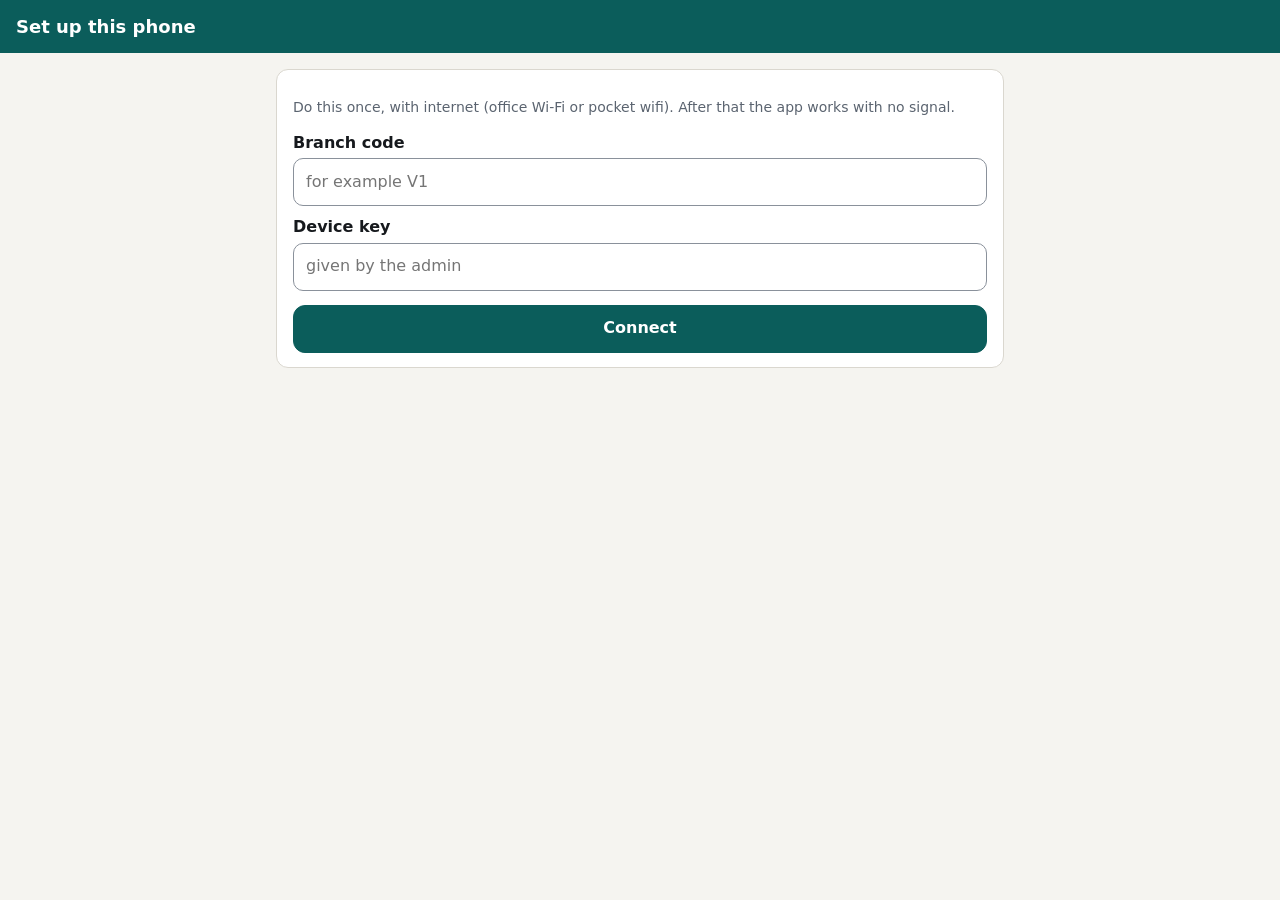
<file: index.html>
<!doctype html>
<html lang="en">
<head>
<meta charset="utf-8">
<meta name="viewport" content="width=device-width,initial-scale=1">
<meta name="theme-color" content="#0B5D5B">
<title>Vgram Branch</title>
<link rel="manifest" href="manifest.json">
<link rel="icon" href="icon.svg">
<link rel="stylesheet" href="common.css">
<script src="config.js"></script>
</head>
<body>
<div class="topbar" id="topbar"></div>
<div class="toast" id="toast" role="status" aria-live="polite"></div>
<div id="app"></div>
<script>
/* Branch app. Works with no signal all shift: every entry is saved on this phone and
   sent in one Sync at the end of the shift. The phone never holds a count target. */
'use strict';
const KEY = 'vgram.branch.v1';
const $app = document.getElementById('app');
const esc = (s) => String(s == null ? '' : s).replace(/[&<>"']/g, (c) => ({ '&': '&amp;', '<': '&lt;', '>': '&gt;', '"': '&quot;', "'": '&#39;' }[c]));
const uuid = () => (crypto.randomUUID ? crypto.randomUUID() : 'id-' + Date.now() + '-' + Math.random().toString(16).slice(2));
const manilaDate = (d) => new Date(d).toLocaleDateString('en-CA', { timeZone: 'Asia/Manila' });
const fmtTime = (d) => d ? new Date(d).toLocaleString('en-PH', { timeZone: 'Asia/Manila', month: 'short', day: 'numeric', hour: 'numeric', minute: '2-digit' }) : 'never';

function load() { try { return JSON.parse(localStorage.getItem(KEY)) || {}; } catch (e) { return {}; } }
let S = load();
S.queue = S.queue || []; S.log = S.log || []; S.draft = S.draft || {};
function save() { try { localStorage.setItem(KEY, JSON.stringify(S)); } catch (e) { alert('This phone is out of storage space. Sync now and free up space.'); } }

const DEFAULT_REASONS = ['Short delivery', 'Over delivery', 'Damaged in transit', 'Wrong item sent', 'Packing slip was wrong', 'Other'];
const U = { user: null, tab: 'home', view: null, msg: null, busy: false, syncMsg: null };

async function sha256(s) {
  const b = await crypto.subtle.digest('SHA-256', new TextEncoder().encode(s));
  return [...new Uint8Array(b)].map((x) => x.toString(16).padStart(2, '0')).join('');
}

let inflight = 0, toastTimer = null;
function bar(d) { inflight = Math.max(0, inflight + d); document.getElementById('topbar').classList.toggle('on', inflight > 0); }
function toast(kind, text, ms) {
  const t = document.getElementById('toast'); clearTimeout(toastTimer);
  if (!kind) { t.className = 'toast'; return; }
  t.className = 'toast show ' + kind;
  t.innerHTML = (kind === 'work' ? '<span class="spin"></span>' : kind === 'ok' ? '<span>&#10003;</span>' : '<span>!</span>') + '<span>' + esc(text) + '</span>';
  if (ms) toastTimer = setTimeout(() => { t.className = 'toast'; }, ms);
}
async function api(body) {
  bar(1);
  try { return await api_(body); } finally { bar(-1); }
}
async function api_(body) {
  const url = window.VGRAM_API;
  if (!url || url.indexOf('http') !== 0) throw new Error('The app address is not set yet. Ask the admin.');
  let res;
  try { res = await fetch(url, { method: 'POST', body: JSON.stringify(body) }); }
  catch (e) { throw new Error('No connection yet. Connect to the office Wi-Fi or a pocket wifi and try again. Your entries are safe on this phone.'); }
  let j;
  try { j = await res.json(); } catch (e) { throw new Error('The server did not answer properly. Try again in a moment.'); }
  if (!j.ok) throw new Error(j.error || 'Something went wrong.');
  return j;
}

/* ----------------------------------------------------------------- views */

function render() {
  if (!S.cfg) return renderSetup();
  if (!U.user) return renderLogin();
  const t = U.tab;
  const body = t === 'home' ? vHome() : t === 'receive' ? vReceive() : t === 'count' ? vCount() : t === 'stock' ? vStock() : vSync();
  const pending = S.queue.length;
  $app.innerHTML = `
    <div class="bar"><div><b>${esc(S.pkg.branch.name)}</b><small>Signed in: ${esc(U.user)}</small></div><button class="btn sm" id="logout">Sign out</button></div>
    <div class="wrap" style="padding-bottom:90px">${U.msg ? `<div class="msg ${U.msg.k}">${esc(U.msg.t)}</div>` : ''}${body}</div>
    <div class="tabs">${[['home', 'Home'], ['receive', 'Receive'], ['count', 'Count'], ['stock', 'Stock'], ['sync', 'Sync' + (pending ? ' (' + pending + ')' : '')]]
      .map(([k, n]) => `<button data-tab="${k}" class="${t === k ? 'on' : ''}">${n}</button>`).join('')}</div>`;
  bind();
}

function renderSetup() {
  $app.innerHTML = `<div class="bar"><b>Set up this phone</b></div><div class="wrap">
    <div class="card"><p class="mut">Do this once, with internet (office Wi-Fi or pocket wifi). After that the app works with no signal.</p>
    <label for="sb">Branch code</label><input id="sb" type="text" placeholder="for example V1" autocapitalize="characters">
    <div style="height:10px"></div><label for="sk">Device key</label><input id="sk" type="password" placeholder="given by the admin">
    <div style="height:14px"></div><button class="btn pri wide" id="go">Connect</button></div>
    ${U.msg ? `<div class="msg ${U.msg.k}">${esc(U.msg.t)}</div>` : ''}</div>`;
  document.getElementById('go').onclick = async (ev) => {
    const branch = document.getElementById('sb').value.trim().toUpperCase(), key = document.getElementById('sk').value.trim();
    ev.target.disabled = true; ev.target.classList.add('busy'); ev.target.textContent = 'Connecting...'; toast('work', 'Connecting to the office... please wait');
    try {
      const r = await api({ action: 'sync', branch, key, entries: [] });
      S = { cfg: { branch, key }, pkg: r.data, queue: [], log: [], draft: {}, lastSync: r.serverTime }; save(); U.msg = null; toast('ok', 'Connected. Branch data loaded.', 4000); render();
    } catch (e) { U.msg = { k: 'bad', t: e.message }; toast('bad', e.message, 7000); render(); }
  };
}

function renderLogin() {
  $app.innerHTML = `<div class="bar"><div><b>${esc(S.pkg.branch.name)}</b><small>Enter your PIN</small></div></div><div class="wrap">
    <div class="card"><label for="pin">PIN</label><input id="pin" type="password" inputmode="numeric" autocomplete="off">
    <div style="height:14px"></div><button class="btn pri wide" id="in">Sign in</button></div>
    ${U.msg ? `<div class="msg ${U.msg.k}">${esc(U.msg.t)}</div>` : ''}</div>`;
  const go = async () => {
    const pin = document.getElementById('pin').value.trim();
    const h = await sha256(S.cfg.key + ':' + pin);
    const u = (S.pkg.users || []).find((x) => x.hash === h);
    if (!u) { U.msg = { k: 'bad', t: 'PIN not recognised.' }; return render(); }
    U.user = u.name; U.msg = null; U.tab = 'home'; render();
  };
  document.getElementById('in').onclick = go;
  document.getElementById('pin').onkeydown = (e) => { if (e.key === 'Enter') go(); };
}

/** Recount requests from the office that this phone has not answered yet (an unsent count that includes the item answers it). */
const pendingRecounts = () => ((S.pkg && S.pkg.recounts) || []).filter((r) => !S.queue.some((e) => e.type === 'count' && e.counts.some((c) => c.sku === r.sku)));
const recountCard = () => {
  const rc = pendingRecounts(); if (!rc.length) return '';
  return `<div class="msg bad"><b>The office asks you to recount ${rc.length} item(s).</b><div style="margin-top:4px">${rc.map((r) => esc(r.name) + (r.note ? ' <span class="mut">(' + esc(r.note) + ')</span>' : '')).join('<br>')}</div>
    <div style="height:8px"></div><button class="btn pri" id="dorecount">Recount now</button></div>`;
};
const todayCount = () => S.queue.filter((e) => e.type === 'count' && !e.recount && manilaDate(e.ts) === manilaDate(Date.now())).slice(-1)[0] ||
  S.log.filter((e) => e.type === 'count' && !e.recount && manilaDate(e.ts) === manilaDate(Date.now())).slice(-1)[0];

function vHome() {
  const inc = S.pkg.transfers.filter((t) => !S.queue.some((e) => e.type === 'receive' && e.transfer === t.id));
  const tc = todayCount();
  return `
    ${recountCard()}
    ${S.pkg.needsBaseline ? '<div class="msg warn"><b>No opening stock loaded yet.</b> Tell the admin. Until it is loaded, your end of shift count becomes the starting stock for this branch.</div>' : ''}
    <div class="card"><div class="row"><h3>Transfers to receive</h3><span class="pill ${inc.length ? 'warn' : 'ok'}">${inc.length}</span></div>
      <div class="mut">${inc.length ? 'Open Receive when the boxes arrive and check them against the packing slip.' : 'Nothing waiting.'}</div></div>
    ${S.queue.filter((e) => e.type === 'receive' && (e.lines || []).some((l) => !l.pending && l.sent != null && l.received !== l.sent)).length ? '<div class="msg warn"><b>Receipt with differences.</b> One or more receipts do not match the packing slip. See the Receive tab.</div>' : ''}
    <div class="card"><div class="row"><h3>End of shift count</h3><span class="pill ${tc ? 'ok' : ''}">${tc ? 'Saved' : 'Not done'}</span></div>
      <div class="mut">${tc ? 'Saved at ' + fmtTime(tc.ts) + '. You can count again if you need to; the latest count is used.' : 'Count the listed items just before closing.'}</div></div>
    <div class="card"><div class="row"><h3>Waiting to sync</h3><span class="pill ${S.queue.length ? 'warn' : 'ok'}">${S.queue.length}</span></div>
      <div class="mut">Last sync: ${fmtTime(S.lastSync)}. No signal is needed until you sync at the end of the shift.</div></div>`;
}

const reasonList = () => (S.pkg && S.pkg.reasons && S.pkg.reasons.length ? S.pkg.reasons : DEFAULT_REASONS);

function vReceive() {
  if (U.view && U.view.t === 'receive') {
    const t = S.pkg.transfers.find((x) => x.id === U.view.id);
    if (!t) { U.view = null; return vReceive(); }
    const d = S.draft['r:' + t.id] || {}, rr = S.draft['rr:' + t.id] || {}, pd = S.draft['p:' + t.id] || {};
    return `<div class="card"><div class="row"><h3>${esc(t.id)}</h3><button class="btn sm" id="back">Back</button></div>
       ${t.deliveredBy ? `<div class="mut">Delivered by <b>${esc(t.deliveredBy)}</b></div>` : ''}${t.partial ? '<div class="msg warn" style="margin:8px 0">Part of this transfer already arrived. Only the lines still to come are listed.</div>' : ''}<div class="msg warn" style="margin:8px 0"><b>Count first.</b> Open the boxes and count each item. Type what you actually counted. Do not copy the packing slip.</div>
      ${t.lines.map((l) => `<div class="item" id="rl-${esc(l.sku)}"><div class="row"><div><b>${esc(l.name)}</b><div class="mut">SKU ${esc(l.sku)} · slip says ${l.sent}</div></div>
        <div style="display:flex;gap:6px;align-items:center">${pd[l.sku] ? '<span class="pill warn">Not here yet</span>' : `<input class="q" type="number" inputmode="numeric" min="0" placeholder="?" data-rl="${esc(l.sku)}" value="${d[l.sku] != null ? esc(d[l.sku]) : ''}"><button class="btn sm" data-same="${esc(l.sku)}" data-sent="${l.sent}">Same as slip</button>`}<button class="btn sm" data-pend="${esc(l.sku)}">${pd[l.sku] ? 'It arrived' : 'Not here yet'}</button></div></div>
        <div class="${!pd[l.sku] && d[l.sku] != null && String(d[l.sku]).trim() !== '' && Number(d[l.sku]) !== l.sent ? '' : 'hide'}" id="rsn-${esc(l.sku)}" style="margin-top:8px">
          <label>Why is it different from the slip?</label>
          <select data-reason="${esc(l.sku)}"><option value="">Choose a reason</option>${reasonList().map((x) => `<option ${(rr[l.sku] || {}).reason === x ? 'selected' : ''}>${esc(x)}</option>`).join('')}</select>
          <input type="text" data-rnote="${esc(l.sku)}" placeholder="Note (needed if Other)" value="${esc((rr[l.sku] || {}).note || '')}" style="margin-top:6px"></div></div>`).join('')}
      <div class="mut" style="margin-top:8px">If some boxes did not come with the delivery, tap <b>Not here yet</b> on those items and receive the rest. The transfer stays open for the missing items.</div>
      <div style="height:12px"></div><button class="btn pri wide" id="saverecv">Save receipt on this phone</button></div>`;
  }
  const open = S.pkg.transfers.filter((t) => !S.queue.some((e) => e.type === 'receive' && e.transfer === t.id));
  const waiting = S.queue.filter((e) => e.type === 'receive').map((e) => Object.assign({ waiting: true }, e));
  const synced = S.log.filter((e) => e.type === 'receive').slice(-5).reverse();
  const card = (e) => {
    const diffs = (e.lines || []).filter((l) => !l.pending && l.sent != null && l.received !== l.sent);
    return `<div class="item"><div class="row"><b>${esc(e.transfer)}</b><span class="pill ${diffs.length ? 'warn' : 'ok'}">${diffs.length ? 'Difference' : 'Matches slip'}</span></div>
      <div class="mut">${fmtTime(e.ts)}${e.user ? ' by ' + esc(e.user) : ''} · ${e.waiting ? 'waiting to sync' : 'synced'}</div>
      ${diffs.map((l) => `<div style="margin-top:4px;color:var(--warn-d);font-weight:600">${esc(l.name || l.sku)}: slip ${l.sent}, received ${l.received} (${l.received < l.sent ? l.sent - l.received + ' short' : l.received - l.sent + ' extra'})${l.reason ? ' · ' + esc(l.reason) : ''}</div>`).join('')}</div>`;
  };
  return `<div class="card"><h3>Boxes arrived but not listed?</h3><div class="mut">A transfer sent after your last sync is not on this phone yet. With a signal, tap below. It only checks for new transfers; nothing is closed or sent.</div>
    <div style="height:8px"></div><button class="btn wide${U.checking ? ' busy' : ''}" id="chk" ${U.checking ? 'disabled' : ''}>${U.checking ? 'Checking...' : 'Check for new transfers'}</button></div>
    <div class="card"><h3>Transfers on the way</h3>${open.length ? open.map((t) => `<div class="item row"><div><b>${esc(t.id)}</b><div class="mut">${t.lines.length} items${t.partial ? ' still to come' : ''} · sent ${fmtTime(t.ts)}${t.deliveredBy ? ' · delivered by ' + esc(t.deliveredBy) : ''}</div></div><button class="btn sm pri" data-open="${esc(t.id)}">Receive</button></div>`).join('') : '<div class="mut">Nothing waiting. New transfers appear after the next sync.</div>'}</div>
    ${waiting.length ? `<div class="card"><h3>Saved, waiting to sync</h3>${waiting.map(card).join('')}</div>` : ''}
    ${synced.length ? `<div class="card"><h3>Recently synced</h3>${synced.map(card).join('')}</div>` : ''}`;
}

function vCount() {
  if (U.view && U.view.t === 'recount') {
    const rc = pendingRecounts(), d = S.draft.recount || {};
    if (!rc.length) { U.view = null; return vCount(); }
    return `<div class="card"><div class="row"><h3>Recount</h3><button class="btn sm" id="back">Back</button></div>
      <div class="mut">Count only these items again, exactly as they are now on the shelf and in the drawer. Type every number.</div></div>
      <div class="card">${rc.map((r) => `<div class="item row"><div><b>${esc(r.name)}</b><div class="mut">SKU ${esc(r.sku)}${r.note ? ' · ' + esc(r.note) : ''}</div></div>
        <input class="q" type="number" inputmode="numeric" min="0" data-rc="${esc(r.sku)}" placeholder="?" value="${d[r.sku] != null ? esc(d[r.sku]) : ''}"></div>`).join('')}</div>
      <button class="btn pri wide" id="saverecount">Save recount on this phone</button>`;
  }
  const rcCard = recountCard();
  const list = S.pkg.countList;
  const d = S.draft.count || {};
  const tc = todayCount();
  if (tc && !(U.view && U.view.t === 'count')) {
    return rcCard + `<div class="card"><div class="row"><h3>Count saved</h3><span class="pill ok">${tc.counts.length} items</span></div>
      <div class="mut">Saved at ${fmtTime(tc.ts)}. Differences appear in the admin report after you sync and the day's sales are loaded.</div>
      <div style="height:12px"></div><button class="btn wide" id="recount">Count again</button></div>`;
  }
  if (!list.length) return '<div class="card">No items are on the count list. Ask the admin.</div>';
  return rcCard + `<div class="card"><h3>End of shift count</h3>
    <div class="mut">Count what is physically on the shelf and in the drawer. Only type a number for items you have. Items left blank are saved as 0. ${list.length} items.</div>
    <div style="height:8px"></div><input type="search" id="cfind" placeholder="Find an item"></div>
    <div class="card" id="clist">${list.map((p) => `<div class="item row" data-n="${esc((p.name + ' ' + p.sku).toLowerCase())}"><div><b>${esc(p.name)}</b><div class="mut">SKU ${esc(p.sku)}</div></div>
      <input class="q" type="number" inputmode="numeric" min="0" data-c="${esc(p.sku)}" placeholder="0" value="${d[p.sku] != null ? esc(d[p.sku]) : ''}"></div>`).join('')}</div>
    <button class="btn pri wide" id="savecount">Save count on this phone</button>`;
}

function vStock() {
  const tc = todayCount();
  if (!tc) return '<div class="card"><h3>Stock</h3><div class="mut">System stock is shown after you save today\'s count, so counts stay honest.</div></div>';
  const rows = (S.pkg.stockList || []).slice().sort((a, b) => a.name.localeCompare(b.name));
  return `<div class="card"><h3>System stock as of last sync</h3><div class="mut">${fmtTime(S.lastSync)}. Includes items received and items on the count list. Sync again to refresh.</div>
    <div style="height:8px"></div><input type="search" id="sfind" placeholder="Find an item"></div>
    <div class="card" id="slist">${rows.length ? rows.map((r) => `<div class="item row" data-n="${esc((r.name + ' ' + r.sku).toLowerCase())}"><span>${esc(r.name)}<div class="mut">SKU ${esc(r.sku)}</div></span><b>${r.qty}</b></div>`).join('') : '<div class="mut">No stock figures yet.</div>'}</div>`;
}

function vSync() {
  return `<div class="card"><h3>Sync</h3>
    <div class="mut">Do this once at the end of the shift, on the office Wi-Fi or a pocket wifi. It sends everything saved on this phone and loads the next shift's data. Syncing early is safe: nothing is closed or sent twice.</div>
    <div style="height:10px"></div>
    <div class="row"><span>Waiting to sync</span><b>${S.queue.length}</b></div>
    <div class="row"><span>Last sync</span><b>${fmtTime(S.lastSync)}</b></div>
    <div class="row"><span>App version</span><b>v3.5 (2026-11-21)</b></div>
    <div style="height:14px"></div><button class="btn pri wide${U.busy ? ' busy' : ''}" id="sync" ${U.busy ? 'disabled' : ''}>${U.busy ? 'Sending...' : 'Sync now'}</button></div>
    ${U.syncMsg || ''}`;
}

/* ------------------------------------------------------------- behaviour */

function bind() {
  document.getElementById('logout').onclick = () => { U.user = null; U.view = null; U.msg = null; render(); };
  document.querySelectorAll('[data-tab]').forEach((b) => b.onclick = () => { U.tab = b.dataset.tab; U.view = null; U.msg = null; render(); });
  document.querySelectorAll('[data-open]').forEach((b) => b.onclick = () => { U.view = { t: 'receive', id: b.dataset.open }; render(); });
  const back = document.getElementById('back'); if (back) back.onclick = () => { U.view = null; render(); };
  const showWhy = (sku) => {
    const t = S.pkg.transfers.find((x) => x.id === U.view.id), l = t.lines.find((x) => x.sku === sku);
    const v = ((S.draft['r:' + t.id] || {})[sku]), blank = v == null || String(v).trim() === '';
    const box = document.getElementById('rsn-' + sku); if (box) box.classList.toggle('hide', blank || Number(v) === l.sent);
  };
  document.querySelectorAll('[data-rl]').forEach((i) => i.oninput = () => {
    const k = 'r:' + U.view.id; S.draft[k] = S.draft[k] || {}; S.draft[k][i.dataset.rl] = i.value; save(); showWhy(i.dataset.rl);
  });
  document.querySelectorAll('[data-reason]').forEach((i) => i.onchange = () => {
    const k = 'rr:' + U.view.id; S.draft[k] = S.draft[k] || {}; (S.draft[k][i.dataset.reason] = S.draft[k][i.dataset.reason] || {}).reason = i.value; save();
  });
  document.querySelectorAll('[data-rnote]').forEach((i) => i.oninput = () => {
    const k = 'rr:' + U.view.id; S.draft[k] = S.draft[k] || {}; (S.draft[k][i.dataset.rnote] = S.draft[k][i.dataset.rnote] || {}).note = i.value; save();
  });
  document.querySelectorAll('[data-same]').forEach((b) => b.onclick = () => {
    const i = document.querySelector('[data-rl="' + b.dataset.same + '"]'); i.value = b.dataset.sent;
    const k = 'r:' + U.view.id; S.draft[k] = S.draft[k] || {}; S.draft[k][b.dataset.same] = b.dataset.sent; save();
    document.getElementById('rl-' + b.dataset.same).style.outline = ''; showWhy(b.dataset.same);
  });
  document.querySelectorAll('[data-pend]').forEach((b) => b.onclick = () => {
    const k = 'p:' + U.view.id; S.draft[k] = S.draft[k] || {}; S.draft[k][b.dataset.pend] = !S.draft[k][b.dataset.pend]; save(); render();
  });
  const sr = document.getElementById('saverecv'); if (sr) sr.onclick = saveReceipt;
  document.querySelectorAll('[data-c]').forEach((i) => i.oninput = () => { S.draft.count = S.draft.count || {}; S.draft.count[i.dataset.c] = i.value; save(); });
  const dr = document.getElementById('dorecount'); if (dr) dr.onclick = () => { U.tab = 'count'; U.view = { t: 'recount' }; render(); };
  document.querySelectorAll('[data-rc]').forEach((i) => i.oninput = () => { S.draft.recount = S.draft.recount || {}; S.draft.recount[i.dataset.rc] = i.value; save(); });
  const srr = document.getElementById('saverecount'); if (srr) srr.onclick = saveRecount;
  const sc = document.getElementById('savecount'); if (sc) sc.onclick = saveCount;
  const rc = document.getElementById('recount'); if (rc) rc.onclick = () => { U.view = { t: 'count' }; render(); };
  const cf = document.getElementById('cfind'); if (cf) cf.oninput = () => {
    const q = cf.value.trim().toLowerCase();
    document.querySelectorAll('#clist [data-n]').forEach((r) => r.classList.toggle('hide', q && r.dataset.n.indexOf(q) < 0));
  };
  const sf = document.getElementById('sfind'); if (sf) sf.oninput = () => {
    const q = sf.value.trim().toLowerCase();
    document.querySelectorAll('#slist [data-n]').forEach((r) => r.classList.toggle('hide', q && r.dataset.n.indexOf(q) < 0));
  };
  const ck = document.getElementById('chk'); if (ck) ck.onclick = checkTransfers;
  const sy = document.getElementById('sync'); if (sy) sy.onclick = doSync;
}

function saveReceipt() {
  const t = S.pkg.transfers.find((x) => x.id === U.view.id), d = S.draft['r:' + t.id] || {};
  const isBlank = (v) => v === undefined || v === null || String(v).trim() === '';
  const pd = S.draft['p:' + t.id] || {};
  const empty = t.lines.filter((l) => !pd[l.sku] && isBlank(d[l.sku]));
  if (t.lines.every((l) => pd[l.sku])) { U.msg = { k: 'bad', t: 'Receive at least one item. If nothing has arrived, leave this transfer and check again later.' }; return render(); }
  if (empty.length) {   // every line must be counted: nothing is pre-filled from the slip
    empty.forEach((l) => { const el = document.getElementById('rl-' + l.sku); if (el) el.style.outline = '2px solid var(--bad-d)'; });
    U.msg = { k: 'bad', t: empty.length + ' item(s) have no number yet. Type what you counted, or tap Same as slip if it matches.' };
    render(); empty.forEach((l) => { const el = document.getElementById('rl-' + l.sku); if (el) el.style.outline = '2px solid var(--bad-d)'; });
    window.scrollTo(0, 0); return;
  }
  const lines = t.lines.map((l) => pd[l.sku] ? { sku: l.sku, name: l.name, sent: l.sent, pending: true } : { sku: l.sku, name: l.name, sent: l.sent, received: Number(d[l.sku]) });
  if (lines.some((l) => !l.pending && (isNaN(l.received) || l.received < 0))) { U.msg = { k: 'bad', t: 'Check the quantities. They must be 0 or more.' }; return render(); }
  const rr = S.draft['rr:' + t.id] || {};
  const diffLines = lines.filter((l) => !l.pending && l.received !== l.sent);
  const noWhy = diffLines.filter((l) => !(rr[l.sku] && rr[l.sku].reason) || (rr[l.sku].reason === 'Other' && !String(rr[l.sku].note || '').trim()));
  if (noWhy.length) {   // a difference is explained, not just recorded
    U.msg = { k: 'bad', t: 'Say why ' + noWhy.length + ' item(s) differ from the slip. Choose a reason (and add a note if you choose Other).' };
    render(); noWhy.forEach((l) => { const el = document.getElementById('rl-' + l.sku); if (el) el.style.outline = '2px solid var(--bad-d)'; });
    window.scrollTo(0, 0); return;
  }
  diffLines.forEach((l) => { l.reason = rr[l.sku].reason; l.note = String(rr[l.sku].note || '').trim(); });
  const extra = lines.filter((l) => !l.pending && l.received > l.sent);
  if (extra.length && !confirm('Check again. You counted MORE than the packing slip:\n\n' + extra.map((l) => l.name + ': slip ' + l.sent + ', you typed ' + l.received).join('\n') + '\n\nIs your count right?')) return;
  const diffs = lines.filter((l) => !l.pending && l.received !== l.sent), pend = lines.filter((l) => l.pending);
  const summary = (pend.length ? 'NOT here yet (the transfer stays open for these):\n' + pend.map((l) => l.name).join('\n') + '\n\n' : '') + (diffs.length
    ? 'These quantities do NOT match the packing slip:\n\n' + diffs.map((l) => l.name + ': slip ' + l.sent + ', received ' + l.received + ' (' + (l.received < l.sent ? (l.sent - l.received) + ' short' : (l.received - l.sent) + ' extra') + ')').join('\n') + '\n\nSave this receipt?'
    : 'All ' + (lines.length - pend.length) + ' item(s) received match the packing slip. Save this receipt?');
  if (!confirm(summary)) return;
  S.queue.push({ id: uuid(), type: 'receive', ts: new Date().toISOString(), user: U.user, transfer: t.id, lines });
  delete S.draft['r:' + t.id]; delete S.draft['rr:' + t.id]; delete S.draft['p:' + t.id]; save();
  U.view = null; U.msg = { k: diffs.length ? 'warn' : 'ok', t: diffs.length ? 'Receipt saved with ' + diffs.length + ' difference(s) from the packing slip. It stays listed below until the admin has it.' : 'Receipt saved on this phone.' }; toast('ok', 'Receipt saved on this phone.', 3500); render();
}

function saveRecount() {
  const rc = pendingRecounts(), d = S.draft.recount || {};
  const isBlank = (v) => v === undefined || v === null || String(v).trim() === '';
  if (rc.some((r) => isBlank(d[r.sku]) || isNaN(Number(d[r.sku])) || Number(d[r.sku]) < 0)) { U.msg = { k: 'bad', t: 'Type a number (0 or more) for every item you are recounting.' }; return render(); }
  S.queue.push({ id: uuid(), type: 'count', recount: true, ts: new Date().toISOString(), user: U.user, counts: rc.map((r) => ({ sku: r.sku, counted: Number(d[r.sku]) })) });
  delete S.draft.recount; save(); U.view = null; U.msg = { k: 'ok', t: 'Recount saved on this phone. Sync to send it to the office.' }; toast('ok', 'Recount saved on this phone.', 3500); render();
}

function saveCount() {
  const d = S.draft.count || {};
  const isBlank = (v) => v === undefined || v === null || String(v).trim() === '';
  const counts = S.pkg.countList.map((p) => ({ sku: p.sku, counted: isBlank(d[p.sku]) ? 0 : d[p.sku], blank: isBlank(d[p.sku]) }));
  const invalid = counts.filter((c) => isNaN(Number(c.counted)) || Number(c.counted) < 0);
  if (invalid.length) { U.msg = { k: 'bad', t: invalid.length + ' item(s) have an invalid number. Use 0 or more.' }; return render(); }
  const blanks = counts.filter((c) => c.blank).length;
  if (blanks && !confirm(blanks + ' item(s) have no number and will be saved as 0. Continue?')) return;
  S.queue.push({ id: uuid(), type: 'count', ts: new Date().toISOString(), user: U.user, counts: counts.map((c) => ({ sku: c.sku, counted: Number(c.counted) })) });
  delete S.draft.count; save(); U.view = null; U.msg = { k: 'ok', t: 'Count saved on this phone.' }; toast('ok', 'Count saved on this phone.', 3500); render();
}

async function checkTransfers() {
  U.checking = true; U.msg = null; toast('work', 'Checking for new transfers... please wait'); render();
  try {
    const r = await api({ action: 'transfers_check', branch: S.cfg.branch, key: S.cfg.key });
    const before = S.pkg.transfers.length;
    S.pkg.transfers = r.transfers; S.pkg.recounts = r.recounts || []; save();
    const added = r.transfers.filter((t) => !S.queue.some((e) => e.type === 'receive' && e.transfer === t.id)).length;
    U.msg = { k: 'ok', t: added ? added + ' transfer(s) waiting to be received.' : 'No new transfers. Nothing is waiting.' };
    toast('ok', added ? 'New transfers loaded.' : 'No new transfers.', 3500);
  } catch (e) { U.msg = { k: 'bad', t: e.message }; toast('bad', 'Could not check. Try again with a signal.', 6000); }
  U.checking = false; render();
}

async function doSync() {
  U.busy = true; U.syncMsg = null; render();
  const sending = S.queue.slice();
  toast('work', sending.length ? 'Sending ' + sending.length + ' entr' + (sending.length > 1 ? 'ies' : 'y') + ' to the office... please wait' : 'Checking for new data... please wait');
  try {
    const r = await api({ action: 'sync', branch: S.cfg.branch, key: S.cfg.key, entries: sending });
    const bad = r.results.filter((x) => x.status === 'error');
    const cancelled = r.results.filter((x) => x.status === 'cancelled');
    const ok = new Set(r.results.filter((x) => x.status !== 'error').map((x) => x.id));
    S.queue = S.queue.filter((e) => !ok.has(e.id));
    sending.filter((e) => ok.has(e.id)).forEach((e) => S.log.push({ id: e.id, type: e.type, ts: e.ts, user: e.user, counts: e.counts, recount: e.recount, transfer: e.transfer, lines: e.lines }));
    S.log = S.log.slice(-60);
    S.pkg = r.data; S.lastSync = r.serverTime; save();
    const disc = r.results.filter((x) => x.discrepancies && x.discrepancies.length);
    const nRecv = r.results.filter((x) => x.type === 'receive' && x.status !== 'error' && x.status !== 'cancelled').length;
    const nCnt = r.results.filter((x) => x.type === 'count' && x.status !== 'error').length;
    U.syncMsg = `<div class="msg ok"><b>Sync complete.</b><br>${nRecv} receipt(s) and ${nCnt} count(s) received.${disc.length ? ' ' + disc.length + ' receipt(s) had differences from the packing slip; the admin will follow up.' : ''}<br>Tomorrow's data is loaded.</div>` +
      cancelled.map((c) => `<div class="msg warn">${esc(c.message)}</div>`).join('') +
      (bad.length ? `<div class="msg bad">${bad.length} entr${bad.length > 1 ? 'ies were' : 'y was'} not accepted: ${esc(bad.map((b) => b.message).join('; '))}. Show this to the admin.</div>` : '');
    toast('ok', bad.length ? 'Sync finished, but ' + bad.length + ' entr' + (bad.length > 1 ? 'ies were' : 'y was') + ' not accepted.' : 'Sync complete. Everything is saved at the office.', 6000);
  } catch (e) { U.syncMsg = `<div class="msg bad">${esc(e.message)}</div>`; toast('bad', 'Not synced. Your entries are still safe on this phone.', 7000); }
  U.busy = false; render();
}

if ('serviceWorker' in navigator) navigator.serviceWorker.register('sw.js').catch(() => {});
render();
</script>
</body>
</html>
</file>
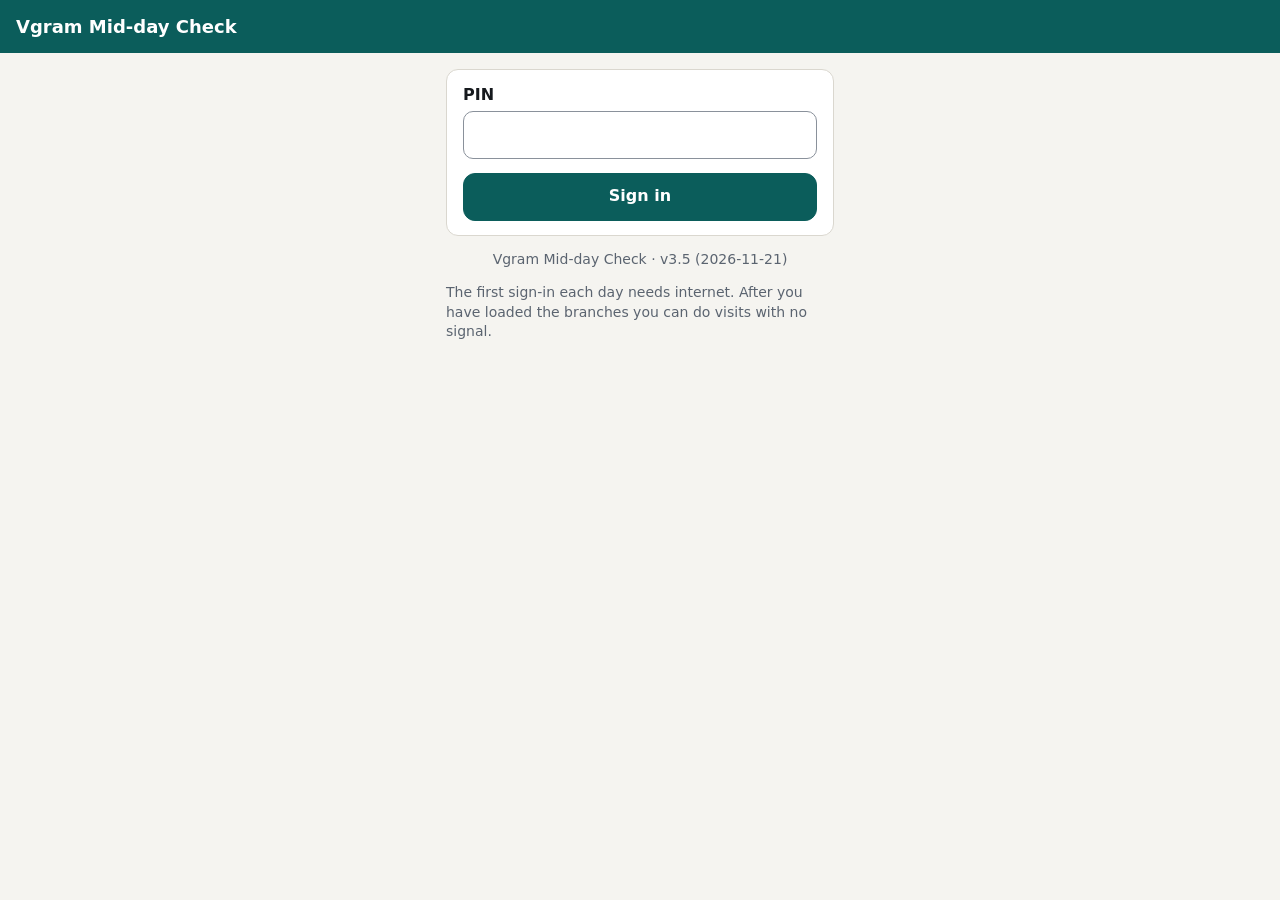
<file: checker.html>
<!doctype html>
<html lang="en">
<head>
<meta charset="utf-8">
<meta name="viewport" content="width=device-width,initial-scale=1">
<meta name="theme-color" content="#0B5D5B">
<title>Vgram Mid-day Check</title>
<link rel="icon" href="icon.svg">
<link rel="stylesheet" href="common.css">
<script src="config.js"></script>
</head>
<body>
<div class="topbar" id="topbar"></div>
<div class="toast" id="toast" role="status" aria-live="polite"></div>
<div id="app"></div>
<script>
/* Mid-day check page for the back-office checker. He visits a branch, counts what is on the shelf, and logs it here.
   The page keeps the branch data on the phone, so a visit can be done with no signal. Visits wait on the phone
   and are sent when there is internet. A visit never changes stock. */
'use strict';
const KEY = 'vgram.checker.v1';
const $app = document.getElementById('app');
const esc = (s) => String(s == null ? '' : s).replace(/[&<>"']/g, (c) => ({ '&': '&amp;', '<': '&lt;', '>': '&gt;', '"': '&quot;', "'": '&#39;' }[c]));
const uuid = () => (crypto.randomUUID ? crypto.randomUUID() : 'id-' + Date.now() + '-' + Math.random().toString(16).slice(2));
const fmt = (d) => d ? new Date(d).toLocaleString('en-PH', { timeZone: 'Asia/Manila', month: 'short', day: 'numeric', hour: 'numeric', minute: '2-digit' }) : 'never';
const manilaDate = (d) => new Date(d).toLocaleDateString('en-CA', { timeZone: 'Asia/Manila' });
const num = (v) => { const n = Number(v); return isNaN(n) ? 0 : n; };
const blank = (v) => v === undefined || v === null || String(v).trim() === '';

function load() { try { return JSON.parse(localStorage.getItem(KEY)) || {}; } catch (e) { return {}; } }
let S = load();                       // kept on the phone: cached branch data, waiting visits, hashed PIN
S.queue = S.queue || []; S.draft = S.draft || {};
function save() { try { localStorage.setItem(KEY, JSON.stringify(S)); } catch (e) { toast('bad', 'This phone is out of storage space.', 7000); } }
const U = { pin: sessionStorage.getItem('vg.chk.pin') || '', name: S.name || '', branch: null, msg: null, busy: false, find: '' };

async function sha256(s) {
  const b = await crypto.subtle.digest('SHA-256', new TextEncoder().encode(s));
  return [...new Uint8Array(b)].map((x) => x.toString(16).padStart(2, '0')).join('');
}

let inflight = 0, toastTimer = null;
function bar(d) { inflight = Math.max(0, inflight + d); document.getElementById('topbar').classList.toggle('on', inflight > 0); }
function toast(kind, text, ms) {
  const t = document.getElementById('toast'); clearTimeout(toastTimer);
  if (!kind) { t.className = 'toast'; return; }
  t.className = 'toast show ' + kind;
  t.innerHTML = (kind === 'work' ? '<span class="spin"></span>' : kind === 'ok' ? '<span>&#10003;</span>' : '<span>!</span>') + '<span>' + esc(text) + '</span>';
  if (ms) toastTimer = setTimeout(() => { t.className = 'toast'; }, ms);
}
async function api(body) {
  bar(1);
  try { return await api_(body); } finally { bar(-1); }
}
async function api_(body) {
  const url = window.VGRAM_API;
  if (!url || url.indexOf('http') !== 0) throw new Error('The app address is not set yet. Ask the admin.');
  let res;
  try { res = await fetch(url, { method: 'POST', body: JSON.stringify(Object.assign({ pin: U.pin }, body)) }); }
  catch (e) { const err = new Error('No internet right now.'); err.offline = true; throw err; }
  let j; try { j = await res.json(); } catch (e) { throw new Error('The server did not answer properly. Try again.'); }
  if (!j.ok) throw new Error(j.error || 'Something went wrong.');
  return j;
}

/* ------------------------------------------------------------------ views */

function render() {
  if (!U.pin) return vLogin();
  if (U.branch) return vBranch();
  return vList();
}

function vLogin() {
  $app.innerHTML = `<div class="bar"><b>Vgram Mid-day Check</b></div><div class="wrap" style="max-width:420px"><div class="card">
    <label for="pin">PIN</label><input id="pin" type="password" inputmode="numeric" autocomplete="off"><div style="height:14px"></div>
    <button class="btn pri wide" id="in">Sign in</button></div>${U.msg ? `<div class="msg ${U.msg.k}">${esc(U.msg.t)}</div>` : ''}
    <div class="mut" style="text-align:center">Vgram Mid-day Check · v3.5 (2026-11-21)</div><div class="mut">The first sign-in each day needs internet. After you have loaded the branches you can do visits with no signal.</div></div>`;
  const go = async () => {
    const pin = document.getElementById('pin').value.trim(), btn = document.getElementById('in');
    btn.disabled = true; btn.classList.add('busy'); btn.textContent = 'Signing in...';
    const hash = await sha256('chk:' + pin);
    try {
      U.pin = pin;
      const r = await api({ action: 'midday_data' });
      if (r.role !== 'checker' && r.role !== 'admin') throw new Error('PIN not valid for this screen.');
      S.data = r; S.name = r.name; S.pinHash = hash; U.name = r.name; save();
      sessionStorage.setItem('vg.chk.pin', pin); U.msg = null; render();
    } catch (e) {
      U.pin = '';
      if (e.offline && S.data && S.pinHash === hash) {            // no signal: the PIN is checked against the one used last time
        U.pin = pin; sessionStorage.setItem('vg.chk.pin', pin); U.name = S.name; U.msg = { k: 'warn', t: 'No internet. Using the branch data saved on this phone.' }; render();
      } else { U.msg = { k: 'bad', t: e.offline ? 'No internet, and this phone has no saved data for that PIN yet.' : e.message }; render(); }
    }
  };
  document.getElementById('in').onclick = go;
  document.getElementById('pin').onkeydown = (e) => { if (e.key === 'Enter') go(); };
}

function vList() {
  const d = S.data || { branches: [] };
  const waiting = S.queue.length;
  $app.innerHTML = `<div class="bar"><div><b>Mid-day Check</b><small>${esc(U.name)} · data from ${fmt(d.serverTime)}</small></div><button class="btn sm" id="out">Sign out</button></div>
    <div class="wrap">${U.msg ? `<div class="msg ${U.msg.k}">${esc(U.msg.t)}</div>` : ''}
    <div class="card"><div class="row"><h3>Visits waiting to send</h3><span class="pill ${waiting ? 'warn' : 'ok'}">${waiting}</span></div>
      <div class="mut">${waiting ? 'They are saved on this phone and are sent when there is internet.' : 'Nothing waiting.'}</div>
      <div style="height:10px"></div><div style="display:flex;gap:8px;flex-wrap:wrap"><button class="btn pri" id="refresh" ${U.busy ? 'disabled' : ''}>Refresh branch data</button>${waiting ? `<button class="btn" id="sendq" ${U.busy ? 'disabled' : ''}>Send waiting visits</button>` : ''}</div>
      <div class="mut" style="margin-top:8px">Refresh before you leave the office, on Wi-Fi, so the opening stock is up to date.</div></div>
    <div class="card"><h3>Choose a branch</h3>${d.branches.map((b) => {
      const today = b.lastChecked && manilaDate(b.lastChecked) === manilaDate(Date.now()) || S.queue.some((v) => v.branch === b.code && manilaDate(v.ts) === manilaDate(Date.now()));
      return `<div class="item row"><div><b>${esc(b.name)}</b><div class="mut">Last checked: ${b.lastChecked ? fmt(b.lastChecked) : 'never'}${b.openingFrom ? ' · opening from ' + esc(b.openingFrom) : ''}</div></div>
        ${b.items.length ? `<button class="btn sm pri" data-b="${esc(b.code)}">${today ? 'Check again' : 'Check'}</button>` : '<span class="pill warn">No opening stock</span>'}</div>`;
    }).join('') || '<div class="mut">No branch data yet. Tap Refresh branch data.</div>'}</div></div>`;
  document.getElementById('out').onclick = () => { sessionStorage.removeItem('vg.chk.pin'); U.pin = ''; U.branch = null; render(); };
  document.getElementById('refresh').onclick = refresh;
  const sq = document.getElementById('sendq'); if (sq) sq.onclick = () => sendQueue(true);
  document.querySelectorAll('[data-b]').forEach((b) => b.onclick = () => { U.branch = b.dataset.b; U.find = ''; U.msg = null; render(); });
}

function branchData() { return ((S.data || {}).branches || []).find((b) => b.code === U.branch); }
function draftOf(code) { return S.draft[code] = S.draft[code] || {}; }

function expectedOf(it, x) { return it.opening + (it.received || 0) - (blank(x && x.sold) ? 0 : num(x.sold)); }
function rowHtml(it, dr) {
  const x = dr[it.sku] || {};
  const has = !blank(x.actual), exp = expectedOf(it, x), diff = has ? num(x.actual) - exp : 0;
  return `<div class="item" data-n="${esc((it.name + ' ' + it.sku).toLowerCase())}" data-sku="${esc(it.sku)}">
    <div class="row"><div><b>${esc(it.name)}</b><div class="mut">SKU ${esc(it.sku)} · opening ${it.opening} · received ${it.received || 0}</div>
      <div class="mut">Expected now: <b data-exp="${esc(it.sku)}">${exp}</b></div></div>
      <div style="display:flex;gap:6px;align-items:center"><input class="q" type="number" inputmode="numeric" min="0" placeholder="?" data-a="${esc(it.sku)}" value="${has ? esc(x.actual) : ''}"></div></div>
    <div class="row" style="margin-top:4px;gap:6px"><span data-flag="${esc(it.sku)}">${flagHtml(has, diff)}</span>
      <span style="display:flex;gap:6px;align-items:center"><span class="mut">Sold so far</span><input class="q" type="number" inputmode="numeric" min="0" placeholder="0" data-s="${esc(it.sku)}" value="${blank(x.sold) ? '' : esc(x.sold)}">
      <button class="btn sm" data-m="${esc(it.sku)}">Matches</button></span></div>
    <div class="row" style="margin-top:4px"><input type="text" data-note="${esc(it.sku)}" placeholder="Note (optional)" value="${esc(x.note || '')}"></div></div>`;
}
function flagHtml(has, diff) {
  if (!has) return '<span class="mut">not checked</span>';
  return diff === 0 ? '<span class="pill ok">Matches</span>' : `<span class="pill bad">${diff > 0 ? '+' : ''}${diff} vs expected</span>`;
}

function vBranch() {
  const b = branchData(); if (!b) { U.branch = null; return render(); }
  const dr = draftOf(b.code);
  const checked = b.items.filter((i) => !blank((dr[i.sku] || {}).actual));
  const differs = checked.filter((i) => num(dr[i.sku].actual) !== expectedOf(i, dr[i.sku])).length;
  $app.innerHTML = `<div class="bar"><div><b>${esc(b.name)}</b><small>Opening from ${esc(b.openingFrom)} (${esc(b.openingSource)})</small></div><button class="btn sm" id="back">Back</button></div>
    <div class="wrap" style="padding-bottom:110px">${U.msg ? `<div class="msg ${U.msg.k}">${esc(U.msg.t)}</div>` : ''}
    <div class="card"><div class="mut">Count what is on the shelf and in the drawer. Only type a number for the items you check. Items left blank are not part of this visit. Expected now = opening + received - sold so far. Sold so far is optional; look at the POS if you want a tighter check.</div>
      <div style="height:8px"></div><input type="search" id="find" placeholder="Find an item" value="${esc(U.find)}"></div>
    <div class="card" id="list">${b.items.map((i) => rowHtml(i, dr)).join('') || '<div class="mut">No items.</div>'}</div></div>
    <div class="tabs" style="flex-direction:column;gap:6px;padding:10px"><div class="row"><span><b id="ccount">${checked.length}</b> checked · <b id="cdiff" style="color:var(--bad-d)">${differs}</b> differ</span>
      <button class="btn pri" id="savev" ${U.busy ? 'disabled' : ''}>Save visit</button></div></div>`;
  document.getElementById('back').onclick = () => { U.branch = null; U.msg = null; render(); };
  const f = document.getElementById('find'); const apply = () => {
    U.find = f.value; const q = f.value.trim().toLowerCase();
    document.querySelectorAll('#list [data-n]').forEach((r) => r.classList.toggle('hide', q && r.dataset.n.indexOf(q) < 0));
  }; f.oninput = apply; apply();
  const refreshRow = (it) => {
    const x = dr[it.sku] || {}, has = !blank(x.actual), exp = expectedOf(it, x);
    document.querySelector('[data-exp="' + it.sku + '"]').textContent = exp;
    document.querySelector('[data-flag="' + it.sku + '"]').innerHTML = flagHtml(has, has ? num(x.actual) - exp : 0); recount(b);
  };
  const item = (sku) => b.items.find((x) => x.sku === sku);
  document.querySelectorAll('[data-a]').forEach((i) => i.oninput = () => { const it = item(i.dataset.a); (dr[it.sku] = dr[it.sku] || {}).actual = i.value; save(); refreshRow(it); });
  document.querySelectorAll('[data-s]').forEach((i) => i.oninput = () => { const it = item(i.dataset.s); (dr[it.sku] = dr[it.sku] || {}).sold = i.value; save(); refreshRow(it); });
  document.querySelectorAll('[data-m]').forEach((i) => i.onclick = () => {
    const it = item(i.dataset.m); (dr[it.sku] = dr[it.sku] || {}).actual = String(expectedOf(it, dr[it.sku]));
    document.querySelector('[data-a="' + it.sku + '"]').value = dr[it.sku].actual; save(); refreshRow(it);
  });
  document.querySelectorAll('[data-note]').forEach((i) => i.oninput = () => { (dr[i.dataset.note] = dr[i.dataset.note] || {}).note = i.value; save(); });
  document.getElementById('savev').onclick = saveVisit;
}
function recount(b) {
  const dr = draftOf(b.code), checked = b.items.filter((i) => !blank((dr[i.sku] || {}).actual));
  document.getElementById('ccount').textContent = checked.length;
  document.getElementById('cdiff').textContent = checked.filter((i) => num(dr[i.sku].actual) !== expectedOf(i, dr[i.sku])).length;
}

/* ------------------------------------------------------------- behaviour */

function saveVisit() {
  const b = branchData(), dr = draftOf(b.code);
  const rows = b.items.filter((i) => !blank((dr[i.sku] || {}).actual)).map((i) => ({ sku: i.sku, opening: i.opening, received: i.received || 0, sold: blank(dr[i.sku].sold) ? 0 : Number(dr[i.sku].sold), actual: Number(dr[i.sku].actual), note: String(dr[i.sku].note || '').trim() }));
  if (!rows.length) { U.msg = { k: 'bad', t: 'Enter a count for at least one item first.' }; return render(); }
  if (rows.some((r) => isNaN(r.actual) || r.actual < 0 || isNaN(r.sold) || r.sold < 0)) { U.msg = { k: 'bad', t: 'Check the numbers. They must be 0 or more.' }; return render(); }
  const differs = rows.filter((r) => r.actual !== r.opening + r.received - r.sold).length;
  if (!confirm('Save this visit to ' + b.name + '?\n\n' + rows.length + ' item(s) checked, ' + differs + ' differ.')) return;
  S.queue.push({ id: uuid(), branch: b.code, branchName: b.name, ts: new Date().toISOString(), rows });
  delete S.draft[b.code]; save();
  U.branch = null; U.msg = { k: 'ok', t: 'Visit to ' + b.name + ' saved on this phone.' }; toast('ok', 'Visit saved on this phone.', 3500);
  render(); sendQueue(false);
}

async function sendQueue(manual) {
  if (U.busy || !S.queue.length) return;
  U.busy = true; if (manual) toast('work', 'Sending ' + S.queue.length + ' visit(s)... please wait');
  let sent = 0, failed = 0;
  try {
    for (const v of S.queue.slice()) {
      try {
        await api({ action: 'midday_save', id: v.id, branch: v.branch, ts: v.ts, rows: v.rows });
        S.queue = S.queue.filter((x) => x.id !== v.id); save(); sent++;
      } catch (e) {
        if (e.offline) { if (manual) toast('bad', 'No internet. The visit stays saved on this phone.', 6000); break; }
        failed++; U.msg = { k: 'bad', t: v.branchName + ': ' + e.message }; break;   // a refused visit stays in the queue so it is not lost
      }
    }
  } finally { U.busy = false; }
  if (sent) { toast('ok', sent + ' visit(s) sent to the office.', 5000); U.msg = U.msg || { k: 'ok', t: sent + ' visit(s) sent to the office.' }; refresh(true); }
  else render();
}

async function refresh(quiet) {
  if (U.busy && quiet !== true) return;
  U.busy = true; if (quiet !== true) { toast('work', 'Loading branch data... please wait'); render(); }
  try {
    const r = await api({ action: 'midday_data' }); S.data = r; save();
    if (quiet !== true) { U.msg = { k: 'ok', t: 'Branch data is up to date.' }; toast('ok', 'Branch data loaded.', 3500); }
  } catch (e) { if (quiet !== true) { U.msg = { k: 'bad', t: e.offline ? 'No internet. Using the data saved on this phone.' : e.message }; toast('bad', e.message, 6000); } }
  U.busy = false; render();
}

window.addEventListener('online', () => { if (U.pin && S.queue.length) sendQueue(false); });
if ('serviceWorker' in navigator) navigator.serviceWorker.register('sw.js').catch(() => {});
render();
if (U.pin && S.queue.length) sendQueue(false);
</script>
</body>
</html>
</file>
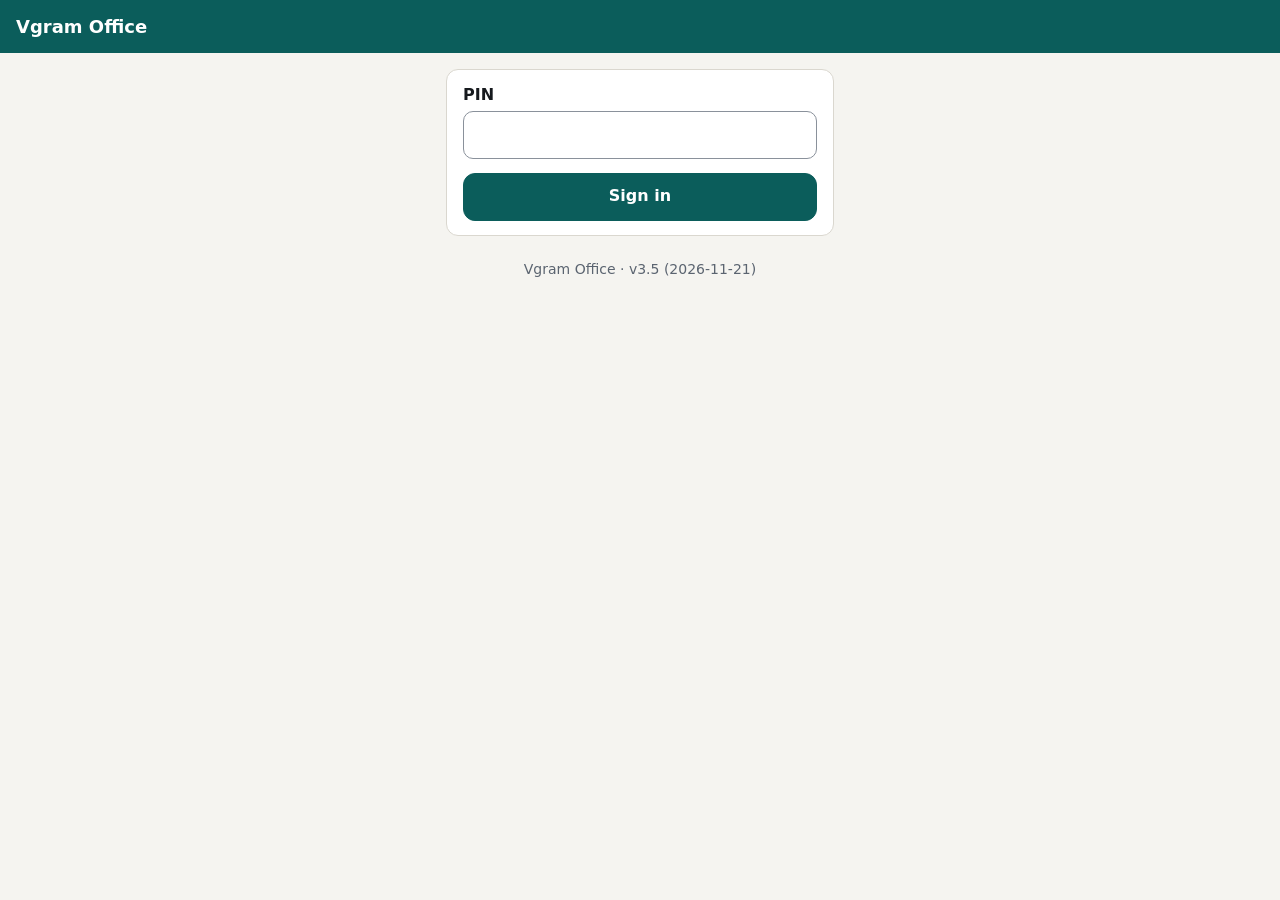
<file: office.html>
<!doctype html>
<html lang="en">
<head>
<meta charset="utf-8">
<meta name="viewport" content="width=device-width,initial-scale=1">
<title>Vgram Office</title>
<link rel="icon" href="icon.svg">
<link rel="stylesheet" href="common.css">
<script src="config.js"></script>
</head>
<body>
<div class="topbar" id="topbar"></div>
<div class="toast" id="toast" role="status" aria-live="polite"></div>
<div id="app"></div>
<script>
/* Office page for the stock room (dispatch, supplier receipts, packing slips) and the admin
   (daily report, sales upload, opening stock, close day). Needs internet. */
'use strict';
const $app = document.getElementById('app');
const esc = (s) => String(s == null ? '' : s).replace(/[&<>"']/g, (c) => ({ '&': '&amp;', '<': '&lt;', '>': '&gt;', '"': '&quot;', "'": '&#39;' }[c]));
const uuid = () => (crypto.randomUUID ? crypto.randomUUID() : 'id-' + Date.now() + '-' + Math.random().toString(16).slice(2));
const todayMNL = () => new Date().toLocaleDateString('en-CA', { timeZone: 'Asia/Manila' });
const fmt = (d) => d ? new Date(d).toLocaleString('en-PH', { timeZone: 'Asia/Manila', month: 'short', day: 'numeric', hour: 'numeric', minute: '2-digit' }) : 'never';
const num = (v) => { const n = Number(v); return isNaN(n) ? 0 : n; };

const U = { pin: sessionStorage.getItem('vg.pin') || '', role: sessionStorage.getItem('vg.role') || '', name: sessionStorage.getItem('vg.name') || '',
  tab: '', msg: null, busy: false, sr: null, cart: {}, dest: '', find: '', slip: null, rep: null, repDate: todayMNL(), sales: null, stockRows: null };

let inflight = 0, toastTimer = null;
function bar(d) { inflight = Math.max(0, inflight + d); document.getElementById('topbar').classList.toggle('on', inflight > 0); }
function toast(kind, text, ms) {
  const t = document.getElementById('toast'); clearTimeout(toastTimer);
  if (!kind) { t.className = 'toast'; return; }
  t.className = 'toast show ' + kind;
  t.innerHTML = (kind === 'work' ? '<span class="spin"></span>' : kind === 'ok' ? '<span>&#10003;</span>' : '<span>!</span>') + '<span>' + esc(text) + '</span>';
  if (ms) toastTimer = setTimeout(() => { t.className = 'toast'; }, ms);
}
// Runs a save: shows "saving" right away, locks the buttons, then shows done or the error.
async function saving(label, fn, doneText) {
  if (U.busy) return;
  U.busy = true; toast('work', label); render();
  try { const r = await fn(); toast('ok', typeof doneText === 'function' ? doneText(r) : doneText, 5000); return r; }
  catch (e) { msg('bad', e.message); toast('bad', e.message, 7000); }
  finally { U.busy = false; render(); }
}
async function api(body) {
  bar(1);
  try { return await api_(body); } finally { bar(-1); }
}
async function api_(body) {
  const url = window.VGRAM_API;
  if (!url || url.indexOf('http') !== 0) throw new Error('The app address is not set yet (web/config.js).');
  let res;
  try { res = await fetch(url, { method: 'POST', body: JSON.stringify(Object.assign({ pin: U.pin }, body)) }); }
  catch (e) { throw new Error('No internet connection. Try again when connected.'); }
  let j; try { j = await res.json(); } catch (e) { throw new Error('The server did not answer properly. Try again.'); }
  if (!j.ok) throw new Error(j.error || 'Something went wrong.');
  return j;
}

function msg(k, t) { U.msg = { k, t }; }
function tabsFor() { return U.role === 'admin' ? ['dispatch', 'transfers', 'supplier', 'report', 'sales', 'opening', 'stock'] : ['dispatch', 'transfers', 'supplier']; }
const TAB_NAME = { dispatch: 'Dispatch', transfers: 'Transfers', supplier: 'Supplier receipt', report: 'Daily report', sales: 'Upload sales', opening: 'Opening stock', stock: 'Stock lookup' };

function render() {
  if (!U.role) return login();
  if (!U.tab) U.tab = 'dispatch';
  const v = { dispatch: vDispatch, transfers: vTransfers, supplier: vSupplier, report: vReport, sales: vSales, opening: vOpening, stock: vStock }[U.tab]();
  $app.innerHTML = `<div class="bar noprint"><div><b>Vgram Office</b><small>${esc(U.name)} · ${U.role === 'admin' ? 'Admin' : 'Stock room'}</small></div><button class="btn sm" id="out">Sign out</button></div>
    <div class="wrap" style="max-width:1100px"><div class="top-tabs noprint">${tabsFor().map((t) => `<button data-t="${t}" class="${U.tab === t ? 'on' : ''}">${TAB_NAME[t]}</button>`).join('')}</div>
    ${U.msg ? `<div class="msg ${U.msg.k} noprint">${esc(U.msg.t)}</div>` : ''}${v}</div>`;
  document.getElementById('out').onclick = () => { sessionStorage.clear(); U.role = ''; U.pin = ''; render(); };
  document.querySelectorAll('[data-t]').forEach((b) => b.onclick = () => { U.tab = b.dataset.t; U.msg = null; U.slip = null; enter(); });
  bind();
}

async function enter() {
  render();
  try {
    if (['dispatch', 'transfers', 'supplier', 'opening', 'stock'].includes(U.tab) && !U.sr) { U.sr = await api({ action: 'stockroom_data' }); render(); }
    if (U.tab === 'report' && !U.rep) { await loadReport(); }
  } catch (e) { msg('bad', e.message); render(); }
}

function login() {
  $app.innerHTML = `<div class="bar"><b>Vgram Office</b></div><div class="wrap" style="max-width:420px"><div class="card">
    <label for="pin">PIN</label><input id="pin" type="password" inputmode="numeric" autocomplete="off"><div style="height:14px"></div>
    <button class="btn pri wide" id="in">Sign in</button></div>${U.msg ? `<div class="msg ${U.msg.k}">${esc(U.msg.t)}</div>` : ''}<div class="mut" style="text-align:center;margin-top:10px">Vgram Office · v3.5 (2026-11-21)</div></div>`;
  const go = async () => {
    U.pin = document.getElementById('pin').value.trim();
    const btn = document.getElementById('in'); btn.disabled = true; btn.classList.add('busy'); btn.textContent = 'Signing in...';
    try {
      // the stock room data call doubles as the PIN check; admins get the same data
      U.sr = await api({ action: 'stockroom_data' });
      const role = U.sr.role === 'admin' ? 'admin' : 'stockroom', name = role === 'admin' ? 'Admin' : 'Stock Room';
      U.role = role; U.name = name; sessionStorage.setItem('vg.pin', U.pin); sessionStorage.setItem('vg.role', role); sessionStorage.setItem('vg.name', name);
      U.msg = null; U.tab = 'dispatch'; render();
    } catch (e) { msg('bad', e.message); render(); }
  };
  document.getElementById('in').onclick = go;
  document.getElementById('pin').onkeydown = (e) => { if (e.key === 'Enter') go(); };
}

/* ---------------------------------------------------------- stock room -- */

function slipHtml(t) {
  const units = t.lines.reduce((s, l) => s + l.sent, 0);
  return `<div class="card slip"><div class="row"><div><h3 style="font-size:20px">Packing slip ${esc(t.id)}</h3>
    <div>From VGRAM DISTRIBUTION to <b>${esc(t.toName)}</b></div><div class="mut">${fmt(t.ts)} · sent by ${esc(t.user)}</div>${t.deliveredBy ? '<div>Delivered by: <b>' + esc(t.deliveredBy) + '</b></div>' : ''}</div>
    <button class="btn sm noprint" onclick="window.print()">Print</button></div>
    <table style="margin-top:10px"><thead><tr><th>SKU</th><th>Item</th><th class="num">Qty sent</th><th class="num">Qty received</th></tr></thead><tbody>
    ${t.lines.map((l) => `<tr><td>${esc(l.sku)}</td><td>${esc(l.name)}</td><td class="num">${l.sent}</td><td class="num">${l.received == null ? '' : l.received}</td></tr>`).join('')}
    </tbody><tfoot><tr><td></td><td><b>Total</b></td><td class="num"><b>${units}</b></td><td></td></tr></tfoot></table>
    <div class="row" style="margin-top:30px"><span>Sent by: ____________</span><span>Delivered by: ${t.deliveredBy ? '<b>' + esc(t.deliveredBy) + '</b> ' : ''}____________</span><span>Received by: ____________</span></div></div>`;
}

function vDispatch() {
  if (U.slip) return `<div class="msg ok noprint">Dispatched. The stock has left VGRAM DISTRIBUTION; the branch receives it after confirming.</div>${slipHtml(U.slip)}<button class="btn noprint" id="newtrf">New transfer</button>`;
  if (!U.sr) return '<div class="card">Loading...</div>';
  const q = U.find.toLowerCase();
  const items = U.sr.items.filter((i) => !q || (i.name + ' ' + i.sku + ' ' + (i.category || '')).toLowerCase().includes(q)).slice(0, 40);
  const lines = Object.keys(U.cart).map((s) => { const it = U.sr.items.find((i) => i.sku === s); return { it, v: U.cart[s] }; });
  const bad = lines.some((l) => !(num(l.v) > 0) || num(l.v) > l.it.available);
  const can = U.dest && lines.length && !bad && !U.busy;
  return `<div class="card"><h3>1. Where is it going?</h3><select id="dest"><option value="">Choose a branch</option>${U.sr.branches.map((b) => `<option value="${esc(b.code)}" ${U.dest === b.code ? 'selected' : ''}>${esc(b.name)}</option>`).join('')}</select>
    <div style="height:8px"></div><label for="dby">Delivered by (optional)</label><input id="dby" type="text" maxlength="60" placeholder="Driver, courier or staff carrying it" value="${esc(U.deliveredBy || '')}"></div>
    <div class="card"><h3>2. What is going?</h3><input type="search" id="find" placeholder="Search by name or SKU" value="${esc(U.find)}">
    <div style="max-height:320px;overflow:auto;margin-top:8px">${items.map((i) => `<div class="item row"><div><b>${esc(i.name)}</b><div class="mut">SKU ${esc(i.sku)} · <span style="${i.available < 20 ? 'color:var(--warn-d);font-weight:600' : ''}">${i.available} available</span></div></div>
      <button class="btn sm ${U.cart[i.sku] != null ? '' : 'pri'}" data-add="${esc(i.sku)}" ${U.cart[i.sku] != null || i.available <= 0 ? 'disabled' : ''}>${U.cart[i.sku] != null ? 'Added' : 'Add'}</button></div>`).join('') || '<div class="mut">No match.</div>'}</div></div>
    <div class="card"><h3>3. Check and dispatch</h3>${lines.length ? lines.map((l) => { const n = num(l.v), over = n > l.it.available; return `<div class="item row"><div><b>${esc(l.it.name)}</b><div class="mut" style="${over ? 'color:var(--bad-d);font-weight:600' : ''}">${over ? 'Only ' + l.it.available + ' available' : 'SKU ' + esc(l.it.sku)}</div></div>
      <div><input class="q" type="number" min="1" inputmode="numeric" data-q="${esc(l.it.sku)}" value="${esc(l.v)}"> <button class="btn sm" data-rm="${esc(l.it.sku)}">Remove</button></div></div>`; }).join('') : '<div class="mut">No items yet.</div>'}
      <div class="row" style="margin-top:10px"><span>${lines.length} lines</span><b>${lines.reduce((s, l) => s + (num(l.v) > 0 ? num(l.v) : 0), 0)} units</b></div>
      <div style="height:10px"></div><button class="btn pri wide" id="dispatch" ${can ? '' : 'disabled'}>${U.busy ? 'Dispatching...' : 'Dispatch transfer'}</button>
      <div class="mut" style="margin-top:6px">${!U.dest ? 'Choose a destination first.' : !lines.length ? 'Add at least one item.' : bad ? 'Fix the quantities marked in red.' : 'The stock leaves VGRAM DISTRIBUTION now.'}</div></div>`;
}

const TRF_STATUS = ['Dispatched', 'Partly received', 'Received', 'Received with discrepancy', 'Cancelled', 'Closed, balance cancelled'];
function tfActive() { const f = U.tf; return !!(f && (f.q || f.branch || f.status || f.from || f.to)); }
function allTransfers() { return U.sr.transfers.concat(U.tf && U.tf.rows ? U.tf.rows : []); }
async function runTransferSearch(more) {
  const f = U.tf; if (!f) return;
  if (!tfActive()) { f.rows = null; f.total = 0; f.more = false; return render(); }
  f.loading = true; render();
  try {
    const r = await api({ action: 'transfers_search', q: f.q, branch: f.branch, status: f.status, from: f.from, to: f.to, offset: more ? (f.rows || []).length : 0 });
    f.rows = more ? (f.rows || []).concat(r.transfers) : r.transfers; f.total = r.total; f.more = r.hasMore; U.msg = null;
  } catch (e) { msg('bad', e.message); }
  f.loading = false; render();
}
function trfRow(t) {
  return `<tr><td>${esc(t.id)}</td><td>${esc(t.toName)}</td><td><span class="pill ${t.status === 'Received' ? 'ok' : t.status === 'Dispatched' ? '' : 'warn'}">${esc(t.status)}</span>${t.deliveredBy ? '<div class="mut">by ' + esc(t.deliveredBy) + '</div>' : ''}</td><td>${fmt(t.ts)}</td><td><button class="btn sm" data-slip="${esc(t.id)}">Packing slip</button>${U.role === 'admin' && (t.status === 'Dispatched' || t.status === 'Partly received') ? ` <button class="btn sm" data-cancel="${esc(t.id)}" ${U.busy ? 'disabled' : ''}>Cancel</button>` : ''}</td></tr>`;
}
function vTransfers() {
  if (U.slip) return slipHtml(U.slip) + '<button class="btn noprint" id="closeslip">Back to list</button>';
  if (!U.sr) return '<div class="card">Loading...</div>';
  const f = U.tf = U.tf || { q: '', branch: '', status: '', from: '', to: '' }, act = tfActive();
  const list = act ? (f.rows || []) : U.sr.transfers;
  const bar = `<div class="card noprint"><div class="row" style="gap:8px;align-items:flex-end;flex-wrap:wrap">
    <div><label for="tq">Transfer code</label><input id="tq" type="text" placeholder="e.g. 0003 or 20261117" value="${esc(f.q)}"></div>
    <div><label for="tb">Branch</label><select id="tb"><option value="">All branches</option>${U.sr.branches.map((b) => `<option value="${esc(b.code)}" ${f.branch === b.code ? 'selected' : ''}>${esc(b.name)}</option>`).join('')}</select></div>
    <div><label for="ts">Status</label><select id="ts"><option value="">All statuses</option>${TRF_STATUS.map((x) => `<option ${f.status === x ? 'selected' : ''}>${esc(x)}</option>`).join('')}</select></div>
    <div><label for="tfrom">Sent from</label><input type="date" id="tfrom" value="${esc(f.from)}"></div>
    <div><label for="tto">Sent to</label><input type="date" id="tto" value="${esc(f.to)}"></div>
    <div style="display:flex;gap:8px"><button class="btn pri" id="tgo" ${f.loading ? 'disabled' : ''}>Search</button><button class="btn" id="tclear">Clear</button></div></div></div>`;
  const note = act ? `${f.loading ? 'Searching...' : (f.total ? 'Showing ' + list.length + ' of ' + f.total + ' transfers that match.' : '')}` : 'Showing the latest ' + U.sr.transfers.length + ' transfers. Use the search to find older ones.';
  return bar + `<div class="card"><h3>${act ? 'Search results' : 'Recent transfers'}</h3><div class="mut" style="margin-bottom:6px">${note}</div><table><thead><tr><th>Transfer</th><th>To</th><th>Status</th><th>Sent</th><th></th></tr></thead><tbody>
    ${list.map(trfRow).join('') || `<tr><td colspan="5" class="mut">${act ? (f.loading ? 'Searching...' : 'No transfers match. Change or clear the search.') : 'No transfers yet.'}</td></tr>`}</tbody></table>
    ${act && f.more && !f.loading ? '<div style="margin-top:10px"><button class="btn" id="tmore">Show more</button></div>' : ''}</div>`;
}
function vSupplier() {
  if (!U.sr) return '<div class="card">Loading...</div>';
  return `<div class="card"><h3>Received from a supplier</h3><div class="mut">Adds stock to VGRAM DISTRIBUTION. Enter the quantities delivered.</div>
    <div style="height:8px"></div><input type="search" id="sfind" placeholder="Search by name or SKU"><div id="sres" style="max-height:200px;overflow:auto"></div>
    <div id="sl" style="margin-top:10px"></div><div style="height:8px"></div><label for="sref">Delivery receipt / note (optional)</label><input id="sref" type="text">
    <div style="height:10px"></div><button class="btn pri wide" id="ssave" ${U.busy ? 'disabled' : ''}>${U.busy ? 'Saving...' : 'Save supplier receipt'}</button></div>`;
}

/* ----------------------------------------------------------------- admin - */

async function loadReport() {
  U.busy = true; render();
  try { U.rep = await api({ action: 'report', date: U.repDate }); U.msg = null; } catch (e) { msg('bad', e.message); }
  U.busy = false; render();
}


const DIFF_PILL = { 'Open': 'warn', 'Recount requested': 'bad', 'Recounted': 'warn', 'Reviewed': '', 'Approved': 'ok', 'Resolved': 'ok' };
function diffTable(list, empty) {
  const sign = (n) => (n > 0 ? '+' : '') + n;
  return `<table><thead><tr><th>Branch</th><th>Item</th><th class="num">Expected</th><th class="num">Counted</th><th class="num">Diff</th><th>Status</th><th>Reason</th><th>Owner</th><th class="num">Age</th><th class="noprint">Actions</th></tr></thead><tbody>
    ${list.map((d) => {
      const exp = d.expected, got = d.kind === 'COUNT' ? d.counted : d.actual;
      return `<tr><td>${esc(d.branch)}</td><td>${esc(d.name)} <span class="mut">${esc(d.sku)}</span>${d.kind === 'TRANSFER' ? ' <span class="pill">transfer ' + esc(d.ref) + '</span>' : ''}${d.kind === 'MIDDAY' ? ' <span class="pill">mid-day check</span>' : ''}${d.provisional ? ' <span class="pill warn">provisional</span>' : ''}</td>
      <td class="num">${exp}</td><td class="num">${got}</td><td class="num" style="font-weight:600;color:${d.diff < 0 ? 'var(--bad-d)' : 'var(--warn-d)'}">${sign(d.diff)}</td>
      <td><span class="pill ${DIFF_PILL[d.status] || ''}">${esc(d.status)}</span></td><td>${esc(d.reason)}${d.note ? '<div class="mut">' + esc(d.note) + '</div>' : ''}</td>
      <td>${d.owner ? esc(d.owner) : '<span class="mut">none</span>'}</td><td class="num" style="${d.ageDays >= 3 && d.status !== 'Resolved' ? 'color:var(--bad-d);font-weight:600' : ''}">${d.ageDays}d</td>
      <td class="noprint">${d.status === 'Resolved' ? '<span class="mut">Done</span>' : `<button class="btn sm" data-da="recount" data-id="${esc(d.id)}" ${U.busy ? 'disabled' : ''}>Recount</button> <button class="btn sm" data-da="review" data-id="${esc(d.id)}" ${U.busy ? 'disabled' : ''}>Review</button> <button class="btn sm" data-da="assign" data-id="${esc(d.id)}" ${U.busy ? 'disabled' : ''}>Owner</button>${d.status === 'Reviewed' && d.kind !== 'TRANSFER' ? ` <button class="btn sm pri" data-da="approve" data-id="${esc(d.id)}" ${U.busy ? 'disabled' : ''}>${Math.abs(d.diff) > (U.rep.limit || 0) ? 'Approve (needed)' : 'Approve'}</button>` : ''}${d.kind !== 'COUNT' && (d.status === 'Reviewed' || d.status === 'Approved') ? ` <button class="btn sm pri" data-da="resolve" data-id="${esc(d.id)}" ${U.busy ? 'disabled' : ''}>Resolve</button>` : ''}`}</td></tr>`;
    }).join('') || `<tr><td colspan="10" class="mut">${empty}</td></tr>`}</tbody></table>`;
}
function findDiff(id) { const r = U.rep; return r && r.details.concat(r.transferDiffs || [], r.middayDiffs || [], r.earlierOpen || []).filter((d) => d.id === id)[0]; }
function vDiffForm(r) {
  const a = U.act; if (!a) return '';
  const d = findDiff(a.id); if (!d) return '';
  if (a.mode === 'assign') return `<div class="card noprint" style="border:2px solid var(--teal)"><h3>Owner: ${esc(d.branch)} ${esc(d.name)} (${d.diff > 0 ? '+' : ''}${d.diff})</h3>
    <label>Who follows this up?</label><select id="aowner"><option value="">No owner</option>${r.owners.map((x) => `<option ${d.owner === x ? 'selected' : ''}>${esc(x)}</option>`).join('')}</select>
    <div style="height:10px"></div><div style="display:flex;gap:8px"><button class="btn pri" id="aosave" ${U.busy ? 'disabled' : ''}>Save owner</button><button class="btn" id="acancel">Cancel</button></div></div>`;
  const list = d.kind === 'TRANSFER' ? r.reasons.receive : r.reasons.count;
  return `<div class="card noprint" style="border:2px solid var(--teal)"><h3>Review: ${esc(d.branch)} ${esc(d.name)} (${d.diff > 0 ? '+' : ''}${d.diff})</h3>
    <label>Reason</label><select id="areason"><option value="">Choose a reason</option>${list.map((x) => `<option ${d.reason === x ? 'selected' : ''}>${esc(x)}</option>`).join('')}</select>
    <div style="height:8px"></div><label>Note (needed if Other)</label><input id="anote" type="text" value="${esc(d.note)}">
    <div style="height:10px"></div><div style="display:flex;gap:8px"><button class="btn pri" id="asave" ${U.busy ? 'disabled' : ''}>Save review</button><button class="btn" id="acancel">Cancel</button></div></div>`;
}
async function runDiff(body, done) {
  await saving('Saving... please wait', async () => {
    await api(Object.assign({ action: 'diff_action' }, body));
    U.rep = await api({ action: 'report', date: U.repDate }); U.act = null; U.msg = null;
  }, done);
}

function vReport() {
  const r = U.rep;
  const head = `<div class="card noprint"><div class="row"><div><label for="rdate">Day</label><input type="date" id="rdate" value="${esc(U.repDate)}"></div>
    <div><label for="rbranch">Branch</label><select id="rbranch"><option value="">All branches</option>${r ? r.branches.map((b) => `<option value="${esc(b.code)}" ${U.repBranch === b.code ? 'selected' : ''}>${esc(b.name)}</option>`).join('') : ''}</select></div>
    <div style="display:flex;gap:8px;flex-wrap:wrap"><button class="btn" id="rload">Refresh</button><button class="btn pri" id="rclose" ${r && !U.busy ? '' : 'disabled'}>Close day</button></div></div>
    <div class="mut" style="margin-top:6px">Close day posts a correction for each difference so the system matches the closing count, which is tomorrow's opening stock. Review the differences first. A difference over ${r ? r.limit : 10} units must be approved before it can be posted. Do it after the day's sales file is uploaded.</div></div>`;
  if (!r) return head + `<div class="card">${U.busy ? 'Loading...' : 'No report yet.'}</div>`;
  const bc = U.repBranch && r.branches.some((x) => x.code === U.repBranch) ? U.repBranch : '', bsel = r.branches.find((x) => x.code === bc);
  const OPEN = { 'Open': 1, 'Recount requested': 1, 'Recounted': 1, 'Reviewed': 1, 'Approved': 1 };
  const by = (l) => (bc ? (l || []).filter((d) => d.branch === bc) : (l || []));
  const brs = bc ? r.branches.filter((x) => x.code === bc) : r.branches;
  const dts = by(r.details), earlier = by(r.earlierOpen), tdf = by(r.transferDiffs), mdf = by(r.middayDiffs), att = bc ? r.transfers.filter((t) => t.toCode === bc) : r.transfers;
  const k = bc ? { counted: brs.filter((x) => x.status === 'Counted' || x.status === 'Opening count').length, total: brs.length, withDifferences: brs.filter((x) => x.differ > 0).length,
    openDifferences: dts.filter((d) => OPEN[d.status]).length + tdf.filter((d) => OPEN[d.status]).length + mdf.filter((d) => OPEN[d.status]).length + earlier.length,
    inTransit: att.filter((t) => t.status === 'In transit').length, overdue: att.filter((t) => t.status === 'Overdue').length, salesLoaded: brs.filter((x) => x.salesLoaded).length, middayChecked: brs.filter((x) => x.midday).length } : r.kpi;
  const sub = bc ? ` <span class="pill">${esc(bsel.name)}</span>` : '';
  const pill = (s) => `<span class="pill ${s === 'Counted' || s === 'Opening count' ? 'ok' : s === 'Needs opening stock' ? 'warn' : ''}">${esc(s)}</span>`;
  const sec = r.security || {}, secMsg = [];
  if ((sec.defaultPinUsers || []).length) secMsg.push('These users still have a default PIN from setup: ' + sec.defaultPinUsers.join(', ') + '. Change their PINs in the Users tab before going live.');
  if (sec.wrongPins24h) secMsg.push(sec.wrongPins24h + ' wrong PIN' + (sec.wrongPins24h === 1 ? '' : 's') + ' typed in the last 24 hours (see the AuthLog tab).');
  const secBox = secMsg.length ? `<div class="msg bad noprint" id="secwarn"><b>Security:</b> ${secMsg.map(esc).join(' ')}</div>` : '';
  const ucl = r.unclosedDays || [];
  const uclBox = ucl.length ? `<div class="msg warn noprint" id="unclosed"><b>Close day not done:</b> ${ucl.map((d) => esc(d.date) + ' (' + d.branches.map(esc).join(', ') + ')').join('; ')}. Choose the day above, review the differences, then press Close day. Branch stock is not corrected until you do.</div>` : '';
  return head + secBox + uclBox + `<div class="tiles"><div class="tile"><span class="mut">Counts received</span><b>${k.counted} of ${k.total}</b></div>
    <div class="tile"><span class="mut">Branches with differences</span><b style="color:var(--warn-d)">${k.withDifferences}</b></div>
    <div class="tile"><span class="mut">Open differences</span><b style="color:${k.openDifferences ? 'var(--bad-d)' : 'inherit'}">${k.openDifferences}</b></div>
    <div class="tile"><span class="mut">Transfers in transit</span><b>${k.inTransit}</b></div>
    <div class="tile"><span class="mut">Overdue transfers</span><b style="color:var(--bad-d)">${k.overdue}</b></div>
    <div class="tile"><span class="mut">Sales files loaded</span><b>${k.salesLoaded} of ${k.total}</b></div>
    <div class="tile"><span class="mut">Checked mid-day</span><b>${k.middayChecked} of ${k.total}</b></div>
    <div class="tile"><span class="mut">Days not closed</span><b id="ucount" style="color:${ucl.length ? 'var(--bad-d)' : 'inherit'}">${ucl.length}</b></div></div>
    <div class="card" style="overflow:auto"><h3>Branches${sub}</h3><table><thead><tr><th>Branch</th><th>End count</th><th>Opening from</th><th class="num">Items counted</th><th class="num">Items that differ</th><th class="num">Units short</th><th class="num">Units over</th><th>Sales loaded</th><th class="num">Transfers open</th><th>Mid-day check</th><th>Last sync</th></tr></thead><tbody>
    ${brs.map((b) => `<tr><td><b>${esc(b.name)}</b></td><td>${pill(b.status)}</td><td>${b.openingFrom ? esc(b.openingFrom) + '<div class="mut">' + esc(b.openingSource) + '</div>' : '<span class="mut">-</span>'}</td><td class="num">${b.counted || '-'}</td><td class="num" style="${b.differ ? 'color:var(--bad-d);font-weight:600' : ''}">${b.counted ? b.differ : '-'}</td><td class="num">${b.counted ? b.short : '-'}</td><td class="num">${b.counted ? b.over : '-'}</td><td>${b.salesLoaded ? 'Yes' : '<span class="mut">No</span>'}</td><td class="num">${b.open}</td><td>${b.midday ? `<span class="pill ${b.midday.differ ? 'bad' : 'ok'}">${b.midday.differ ? b.midday.differ + ' differ' : 'Matched'}</span><div class="mut">${b.midday.items} item(s)${b.midday.differ ? ', ' + b.midday.short + ' short, ' + b.midday.over + ' over' : ''} · ${esc(b.midday.by)} ${fmt(b.midday.last)}</div>` : '<span class="mut">Not checked</span>'}</td><td>${fmt(b.lastSync)}</td></tr>`).join('')}</tbody></table></div>
    ${vDiffForm(r)}
    <div class="card" style="overflow:auto"><h3>Count differences for ${esc(r.date)}${sub}</h3>${dts.some((d) => d.provisional) ? '<div class="mut">Rows marked provisional have no sales file loaded for that branch yet, so the difference is not reliable.</div>' : ''}
    ${diffTable(dts.slice().sort((a, b) => a.diff - b.diff), 'No differences.')}</div>
    ${earlier.length ? `<div class="card" style="overflow:auto;border:2px solid var(--bad-d)"><h3>Still open from earlier days</h3><div class="mut">These were not settled on their own day.</div>${diffTable(earlier, '')}</div>` : ''}
    <div class="card" style="overflow:auto"><h3>Transfer differences${sub}</h3><div class="mut">Quantities received that did not match the packing slip. The branch gave the first reason.</div>
    ${diffTable(tdf, 'No transfer differences.')}</div>
    <div class="card" style="overflow:auto"><h3>Mid-day check differences${sub}</h3><div class="mut">Found by the checker during the day: counted compared with opening + received - sold.</div>
    ${diffTable(mdf, 'No mid-day differences.')}</div>
    <div class="card" style="overflow:auto"><h3>Transfers that need attention${sub}</h3><table><thead><tr><th>Transfer</th><th>To</th><th>Status</th><th>Detail</th></tr></thead><tbody>
    ${att.map((t) => `<tr><td>${esc(t.id)}</td><td>${esc(t.to)}</td><td><span class="pill ${t.status === 'Overdue' ? 'bad' : t.status === 'Difference' ? 'warn' : ''}">${esc(t.status)}</span></td><td>${esc(t.detail)}</td></tr>`).join('') || '<tr><td colspan="4" class="mut">Nothing needs attention.</td></tr>'}</tbody></table></div>`;
}

/* CSV reading: handles quotes, commas inside quotes and a BOM. */
function parseCsv(text) {
  const rows = []; let row = [], cur = '', q = false;
  text = text.replace(/^﻿/, '');
  for (let i = 0; i < text.length; i++) {
    const c = text[i];
    if (q) { if (c === '"') { if (text[i + 1] === '"') { cur += '"'; i++; } else q = false; } else cur += c; }
    else if (c === '"') q = true;
    else if (c === ',') { row.push(cur); cur = ''; }
    else if (c === '\n' || c === '\r') { if (c === '\r' && text[i + 1] === '\n') i++; row.push(cur); rows.push(row); row = []; cur = ''; }
    else cur += c;
  }
  if (cur !== '' || row.length) { row.push(cur); rows.push(row); }
  return rows.filter((r) => r.some((x) => x.trim() !== ''));
}

function guess(headers, re) { const i = headers.findIndex((h) => re.test(h)); return i < 0 ? '' : String(i); }

function vSales() {
  const s = U.sales;
  const up = `<div class="card"><h3>Daily POS sales (all branches)</h3><div class="mut">Upload the sales-by-item file exported from the POS. Choose the day it covers. A day and branch that is already posted is skipped unless you tick Replace.</div>
    <div style="height:8px"></div><div class="row" style="align-items:flex-end;flex-wrap:wrap"><div><label for="sdate">Sales date</label><input type="date" id="sdate" value="${esc(s ? s.date : todayMNL())}"></div>
    <div><label for="sfile">File (.csv)</label><input type="file" id="sfile" accept=".csv,text/csv"></div></div></div>`;
  if (!s) return up;
  const h = s.rows[0];
  const opt = (sel) => '<option value="">-</option>' + h.map((x, i) => `<option value="${i}" ${String(sel) === String(i) ? 'selected' : ''}>${esc(x)}</option>`).join('');
  const prev = salesRows();
  return up + `<div class="card"><h3>Check the columns</h3>
    <label><input type="radio" name="mode" value="col" ${s.mode === 'col' ? 'checked' : ''}> One column holds the branch name</label>
    <label><input type="radio" name="mode" value="multi" ${s.mode === 'multi' ? 'checked' : ''}> Each branch has its own column of quantities</label>
    <div style="height:8px"></div>
    <div class="row" style="flex-wrap:wrap;align-items:flex-end"><div style="flex:1;min-width:180px"><label>SKU column</label><select id="csku">${opt(s.sku)}</select></div>
    ${s.mode === 'col' ? `<div style="flex:1;min-width:180px"><label>Branch column</label><select id="cbr">${opt(s.br)}</select></div><div style="flex:1;min-width:180px"><label>Quantity sold column</label><select id="cqty">${opt(s.qty)}</select></div>`
      : '<div class="mut" style="flex:2">Columns whose title contains a branch code or name (like "Sold [V1 - Parian branch]") are used.</div>'}</div></div>
    <div class="card"><h3>Preview</h3><div class="mut">${prev.length} sales lines found${s.name ? ' in ' + esc(s.name) : ''}.</div>
    <table><thead><tr><th>Branch</th><th>SKU</th><th class="num">Qty</th></tr></thead><tbody>${prev.slice(0, 8).map((r) => `<tr><td>${esc(r.branch)}</td><td>${esc(r.sku)}</td><td class="num">${r.qty}</td></tr>`).join('')}</tbody></table>
    <div style="height:10px"></div><label><input type="checkbox" id="replace"> Replace branches already posted for this date</label>
    <div style="height:10px"></div><button class="btn pri wide" id="post" ${prev.length && !U.busy ? '' : 'disabled'}>${U.busy ? 'Posting...' : 'Post sales'}</button></div>`;
}

function salesRows() {
  const s = U.sales, h = s.rows[0], out = [];
  if (s.sku === '') return out;
  for (let i = 1; i < s.rows.length; i++) {
    const r = s.rows[i];
    if (s.mode === 'col') { if (s.br === '' || s.qty === '') return []; const q = num(r[s.qty]); if (q) out.push({ branch: r[s.br], sku: r[s.sku], qty: q }); }
    else h.forEach((name, j) => {
      if (j == s.sku) return;
      const m = name.match(/\[(.*)\]/); const label = m ? m[1] : name;
      if (!/^(VG?\d+\b|VGRAM)/i.test(label.trim())) return;
      const q = num(r[j]); if (q) out.push({ branch: label.trim(), sku: r[s.sku], qty: q });
    });
  }
  return out;
}

function vOpening() {
  if (!U.sr) return '<div class="card">Loading...</div>';
  const bs = [{ code: 'DIST', name: 'VGRAM DISTRIBUTION' }].concat(U.sr.branches);
  return `<div class="card"><h3>Opening stock</h3><div class="mut">Sets the starting stock for a place from a file with two columns: sku, qty. Load it once for VGRAM DISTRIBUTION and for every branch before it starts. Branches no longer do a first count: this file is their starting stock, and from then on each day's closing count carries it forward. Choose the day before the first movement you want counted.</div>
    <div style="height:8px"></div><div class="row" style="flex-wrap:wrap;align-items:flex-end"><div style="flex:1;min-width:200px"><label>Place</label><select id="obr">${bs.map((b) => `<option value="${esc(b.code)}" ${U.obr === b.code ? 'selected' : ''}>${esc(b.name)}</option>`).join('')}</select></div>
    <div><label>Opening date</label><input type="date" id="odate" max="${todayMNL()}" value="${esc(U.odate || new Date(Date.now() - 86400000).toLocaleDateString('en-CA', { timeZone: 'Asia/Manila' }))}"></div>
    <div><label>File (.csv)</label><input type="file" id="ofile" accept=".csv"></div></div>
    <div id="oprev" class="mut" style="margin-top:8px"></div><div style="height:10px"></div><button class="btn pri wide" id="opost" disabled>Post opening stock</button></div>`;
}

function vStock() {
  if (!U.sr) return '<div class="card">Loading...</div>';
  const bs = [{ code: 'DIST', name: 'VGRAM DISTRIBUTION' }].concat(U.sr.branches);
  return `<div class="card"><h3>Stock lookup</h3><div class="row" style="align-items:flex-end"><div style="flex:1"><label>Place</label><select id="skbr">${bs.map((b) => `<option value="${esc(b.code)}" ${U.skbr === b.code ? 'selected' : ''}>${esc(b.name)}</option>`).join('')}</select></div><button class="btn" id="skgo" ${U.busy ? 'disabled' : ''}>Show</button></div></div>
    ${U.stockRows ? `<div class="card"><div class="row" style="align-items:flex-end;margin-bottom:8px"><div style="flex:1"><label for="skq">Search item name or SKU</label><input id="skq" type="search" placeholder="e.g. vista or 10141" value="${esc(U.skq || '')}" autocomplete="off"></div><button class="btn" id="skclear">Clear</button></div>
      <div class="mut" id="skcount" style="margin-bottom:6px"></div>
      <table><thead><tr><th>SKU</th><th>Item</th><th class="num">On hand</th></tr></thead><tbody id="skbody">${U.stockRows.map((r) => `<tr data-n="${esc((r.sku + ' ' + r.name).toLowerCase())}"><td>${esc(r.sku)}</td><td>${esc(r.name)}</td><td class="num" style="${r.qty < 0 ? 'color:var(--bad-d);font-weight:600' : ''}">${r.qty}</td></tr>`).join('') || '<tr><td colspan="3" class="mut">No stock recorded yet.</td></tr>'}<tr id="sknone" class="hide"><td colspan="3" class="mut">No item matches. Check the spelling or clear the search.</td></tr></tbody></table></div>` : ''}`;
}

/* ----------------------------------------------------------- behaviour -- */

function bind() {
  const on = (id, fn) => { const e = document.getElementById(id); if (e) e.onclick = fn; };
  on('newtrf', () => { U.slip = null; U.cart = {}; U.dest = ''; U.deliveredBy = ''; U.msg = null; render(); });
  on('closeslip', () => { U.slip = null; render(); });
  const rb = document.getElementById('rbranch'); if (rb) rb.onchange = () => { U.repBranch = rb.value; render(); };
  const dby = document.getElementById('dby'); if (dby) dby.oninput = () => { U.deliveredBy = dby.value; };
  const d = document.getElementById('dest'); if (d) d.onchange = () => { U.dest = d.value; render(); };
  const f = document.getElementById('find'); if (f) f.oninput = () => { U.find = f.value; const p = f.selectionStart; render(); const nf = document.getElementById('find'); nf.focus(); nf.setSelectionRange(p, p); };
  document.querySelectorAll('[data-add]').forEach((b) => b.onclick = () => { const it = U.sr.items.find((i) => i.sku === b.dataset.add); U.cart[it.sku] = String(Math.min(10, it.available)); render(); });
  document.querySelectorAll('[data-rm]').forEach((b) => b.onclick = () => { delete U.cart[b.dataset.rm]; render(); });
  document.querySelectorAll('[data-q]').forEach((i) => i.onchange = () => { U.cart[i.dataset.q] = i.value; render(); });
  on('dispatch', () => saving('Dispatching... please wait, do not close this page', async () => {
    const r = await api({ action: 'dispatch', id: U.cartId || (U.cartId = uuid()), dest: U.dest, deliveredBy: U.deliveredBy || '', lines: Object.keys(U.cart).map((s) => ({ sku: s, qty: num(U.cart[s]) })) });
    if (r.sr) U.sr = r.sr; else U.sr = await api({ action: 'stockroom_data' });
    if (r.duplicate || !r.transfer) { U.cart = {}; U.dest = ''; U.cartId = null; msg('ok', 'This transfer was already saved. See the Transfers tab.'); return { id: '' }; }
    U.slip = Object.assign({}, r.transfer, { lines: r.transfer.lines.map((l) => Object.assign({ received: null }, l)) }); U.cart = {}; U.dest = ''; U.deliveredBy = ''; U.cartId = null; U.msg = null;
    return r.transfer;
  }, (t) => t.id ? 'Dispatched ' + t.id + '. Packing slip is ready.' : 'Already saved.'));
  document.querySelectorAll('[data-cancel]').forEach((b) => b.onclick = () => {
    const id = b.dataset.cancel, why = prompt('Cancel transfer ' + id + '?\nWhat was not received goes back to VGRAM DISTRIBUTION.\n\nWhy is it being cancelled?');
    if (why === null) return;
    if (!why.trim()) { msg('bad', 'Give a reason to cancel the transfer.'); return render(); }
    saving('Cancelling... please wait', async () => {
      const r = await api({ action: 'cancel_transfer', id, reason: why.trim() });
      U.sr = r.sr; U.msg = null; if (tfActive()) await runTransferSearch(false); msg('ok', 'Transfer ' + id + ' cancelled. ' + r.returned + ' line(s) returned to VGRAM DISTRIBUTION.');
    }, 'Transfer cancelled. Stock returned to the stock room.');
  });
  const tf = U.tf;
  if (tf && document.getElementById('tgo')) {
    const go = () => { tf.q = document.getElementById('tq').value.trim(); tf.branch = document.getElementById('tb').value; tf.status = document.getElementById('ts').value; tf.from = document.getElementById('tfrom').value; tf.to = document.getElementById('tto').value; runTransferSearch(false); };
    on('tgo', go); on('tmore', () => runTransferSearch(true));
    on('tclear', () => { U.tf = { q: '', branch: '', status: '', from: '', to: '' }; render(); });
    document.getElementById('tq').onkeydown = (e) => { if (e.key === 'Enter') go(); };
    ['tb', 'ts', 'tfrom', 'tto'].forEach((i) => document.getElementById(i).onchange = go);
  }
  document.querySelectorAll('[data-slip]').forEach((b) => b.onclick = () => { const t = allTransfers().find((x) => x.id === b.dataset.slip); U.slip = { id: t.id, toName: t.toName, ts: t.ts, user: t.user, deliveredBy: t.deliveredBy, lines: t.lines }; render(); });
  supplierBind();
  document.querySelectorAll('[data-da]').forEach((b) => b.onclick = () => {
    if (b.dataset.da === 'recount') return runDiff({ id: b.dataset.id, do: 'recount' }, 'Recount requested.');
    if (b.dataset.da === 'approve') return runDiff({ id: b.dataset.id, do: 'approve' }, 'Approved. Close day can now post it.');
    if (b.dataset.da === 'resolve') return runDiff({ id: b.dataset.id, do: 'resolve' }, 'Marked resolved.');
    U.act = { id: b.dataset.id, mode: b.dataset.da }; render(); const f = document.getElementById('areason'); if (f) f.scrollIntoView({ block: 'center' });
  });
  on('aosave', () => runDiff({ id: U.act.id, do: 'assign', owner: document.getElementById('aowner').value }, 'Owner saved.'));
  on('acancel', () => { U.act = null; render(); });
  on('asave', () => runDiff({ id: U.act.id, do: 'review', reason: document.getElementById('areason').value, note: document.getElementById('anote').value }, 'Review saved.'));
  on('rload', () => { U.repDate = document.getElementById('rdate').value || todayMNL(); loadReport(); });
  on('rclose', async () => {
    const date = document.getElementById('rdate').value;
    if (!confirm('Close ' + date + '? Each difference becomes a correction entry so the system matches the closing count.')) return;
    const list = (x) => x.slice(0, 12).map((i) => i.branch + ' ' + i.name + ' (' + (i.diff > 0 ? '+' : '') + i.diff + ')').join('\n') + (x.length > 12 ? '\n... and ' + (x.length - 12) + ' more' : '');
    await saving('Closing the day... please wait', async () => {
      // Close day may ask to confirm differences nobody has reviewed, or branches with no sales file. Nothing posts until confirmed.
      let extra = {}, r, cancelled = false;
      for (let step = 0; step < 4; step++) {
        r = await api(Object.assign({ action: 'close_day', date }, extra));
        if (r.needsConfirm) {
          toast('ok', 'Waiting for your confirmation...');
          if (!confirm(r.unreviewed.length + ' difference(s) have not been reviewed:\n\n' + list(r.unreviewed) + '\n\nPost them anyway? Choose Cancel to go back and review them first.')) { cancelled = true; break; }
          extra.confirmUnreviewed = true; toast('work', 'Closing the day... please wait'); continue;
        }
        if (r.skippedBranches.length && !extra.force) {
          toast('ok', 'Waiting for your confirmation...');
          if (confirm('No sales file for: ' + r.skippedBranches.join(', ') + '. Close those branches anyway? Their differences will include unposted sales.')) { extra.force = true; toast('work', 'Closing the day... please wait'); continue; }
        }
        break;
      }
      U.repDate = date; U.rep = await api({ action: 'report', date });
      if (cancelled) { msg('warn', 'Nothing was posted. Review the differences, then close the day.'); return { cancelled: true }; }
      const parts = ['Day closed. ' + r.adjustments + ' correction(s) posted.'];
      if (r.postedWithoutReview) parts.push(r.postedWithoutReview + ' were posted without review.');
      if (r.held && r.held.length) parts.push(r.held.length + ' held because they are over ' + U.rep.limit + ' units and need approval: ' + list(r.held).replace(/\n/g, '; ') + '.');
      if (r.skippedBranches.length) parts.push('Skipped (no sales file): ' + r.skippedBranches.join(', ') + '.');
      msg(r.held && r.held.length ? 'warn' : 'ok', parts.join(' '));
      return r;
    }, (r) => r.cancelled ? 'Cancelled. Nothing was posted.' : 'Day closed. ' + r.adjustments + ' correction(s) posted.' + (r.held && r.held.length ? ' ' + r.held.length + ' held for approval.' : ''));
  });
  salesBind(); openingBind();
  const skq = document.getElementById('skq');
  if (skq) {
    const apply = () => {
      U.skq = skq.value; const words = skq.value.trim().toLowerCase().split(/\s+/).filter(Boolean); let shown = 0, total = 0;
      document.querySelectorAll('#skbody tr[data-n]').forEach((r) => { total++; const ok = words.every((w) => r.dataset.n.indexOf(w) >= 0); r.classList.toggle('hide', !ok); if (ok) shown++; });
      document.getElementById('skcount').textContent = words.length ? shown + ' of ' + total + ' items match' : total + ' items';
      document.getElementById('sknone').classList.toggle('hide', !(words.length && !shown));
    };
    skq.oninput = apply; apply();
    on('skclear', () => { skq.value = ''; apply(); skq.focus(); });
  }
  on('skgo', async () => { const br = document.getElementById('skbr').value; U.skbr = br; U.skq = ''; await saving('Loading stock...', async () => { U.stockRows = (await api({ action: 'stock', branch: br })).items; U.msg = null; }, 'Stock loaded.'); });
}

function supplierBind() {
  const find = document.getElementById('sfind'); if (!find) return;
  const lines = {};
  const draw = () => {
    document.getElementById('sl').innerHTML = Object.keys(lines).map((s) => { const it = U.sr.items.find((i) => i.sku === s); return `<div class="item row"><span>${esc(it.name)} <span class="mut">${esc(s)}</span></span><span><input class="q" type="number" min="1" data-sq="${esc(s)}" value="${esc(lines[s])}"> <button class="btn sm" data-sx="${esc(s)}">Remove</button></span></div>`; }).join('');
    document.querySelectorAll('[data-sq]').forEach((i) => i.oninput = () => { lines[i.dataset.sq] = i.value; });
    document.querySelectorAll('[data-sx]').forEach((b) => b.onclick = () => { delete lines[b.dataset.sx]; draw(); });
  };
  find.oninput = () => {
    const q = find.value.toLowerCase().trim();
    document.getElementById('sres').innerHTML = q ? U.sr.items.filter((i) => (i.name + ' ' + i.sku).toLowerCase().includes(q)).slice(0, 8).map((i) => `<div class="item row"><span>${esc(i.name)} <span class="mut">${esc(i.sku)}</span></span><button class="btn sm pri" data-sa="${esc(i.sku)}">Add</button></div>`).join('') : '';
    document.querySelectorAll('[data-sa]').forEach((b) => b.onclick = () => { lines[b.dataset.sa] = lines[b.dataset.sa] || '1'; draw(); });
  };
  document.getElementById('ssave').onclick = async () => {
    const ls = Object.keys(lines).map((s) => ({ sku: s, qty: num(lines[s]) })).filter((l) => l.qty > 0);
    if (!ls.length) { msg('bad', 'Add at least one item.'); return render(); }
    const ref = document.getElementById('sref').value;
    await saving('Saving supplier receipt... please wait', async () => {
      const r = await api({ action: 'supplier_receipt', id: U.supId || (U.supId = uuid()), lines: ls, ref });
      U.sr = r.sr ? r.sr : await api({ action: 'stockroom_data' });
      U.supId = null; U.msg = null; msg('ok', 'Saved. VGRAM DISTRIBUTION stock updated.');
    }, 'Supplier receipt saved. Stock room stock updated.');
  };
}

function salesBind() {
  const file = document.getElementById('sfile');
  if (file) file.onchange = async () => {
    const f = file.files[0]; if (!f) return;
    const rows = parseCsv(await f.text());
    if (rows.length < 2) { msg('bad', 'The file looks empty.'); return render(); }
    const h = rows[0];
    const multi = h.filter((x) => /\[(VG?\d+|VGRAM)/i.test(x)).length >= 2;
    U.sales = { rows, name: f.name, date: document.getElementById('sdate').value, mode: multi ? 'multi' : 'col', sku: guess(h, /sku/i), br: guess(h, /branch|store|outlet|^pos$/i), qty: guess(h, /^(qty|quantity|sold|items sold|quantity sold)/i) };
    U.msg = null; render();
  };
  const sd = document.getElementById('sdate'); if (sd && U.sales) sd.onchange = () => { U.sales.date = sd.value; };
  document.querySelectorAll('[name=mode]').forEach((r) => r.onchange = () => { U.sales.mode = r.value; render(); });
  [['csku', 'sku'], ['cbr', 'br'], ['cqty', 'qty']].forEach(([id, k]) => { const e = document.getElementById(id); if (e) e.onchange = () => { U.sales[k] = e.value; render(); }; });
  const post = document.getElementById('post');
  if (post) post.onclick = async () => {
    // read the tick box BEFORE saving() redraws the page (a redraw puts it back to unticked)
    const replace = !!(document.getElementById('replace') && document.getElementById('replace').checked);
    await saving('Posting sales... please wait', async () => {
      const rows = salesRows(), fileDates = salesFileDates();
      let r = await api({ action: 'upload_sales', date: U.sales.date, rows, replace, fileDates });
      if (r.needsConfirm) {
        if (!confirm('Check before posting:\n\n- ' + r.warnings.map((w) => w.text).join('\n- ') + '\n\nPost anyway?')) { msg('warn', 'Not posted. Choose the right file or date and try again.'); return { posted: [], skipped: [], replaced: [], unmatchedBranches: [], unknownSkus: [], cancelled: true }; }
        r = await api({ action: 'upload_sales', date: U.sales.date, rows, replace, fileDates, confirm: true });
      }
      if (r.cancelled) return r;
      const parts = [`Posted ${r.posted.length} branch(es).`];
      if (r.skipped.length) parts.push('Already posted, skipped: ' + r.skipped.join(', ') + '.');
      if (r.replaced.length) parts.push('Replaced: ' + r.replaced.join(', ') + '.');
      if (r.unmatchedBranches.length) parts.push('Branch not recognised: ' + r.unmatchedBranches.join(', ') + '.');
      if (r.unknownSkus.length) parts.push(r.unknownSkus.length + ' unknown SKU(s): ' + r.unknownSkus.slice(0, 8).join(', ') + '.');
      msg(r.unmatchedBranches.length || r.unknownSkus.length || r.skipped.length ? 'warn' : 'ok', parts.join(' ')); U.sales = null;
      return r;
    }, (r) => r.cancelled ? 'Not posted.' : 'Sales posted for ' + r.posted.length + ' branch(es).');
  };
}

/** Dates found in a Date column of the sales file (ISO or written months only, never guessed day/month). */
function salesFileDates() {
  const S = U.sales; if (!S || !S.rows.length) return [];
  const i = S.rows[0].findIndex((x) => /date/i.test(x)); if (i < 0) return [];
  const set = {};
  S.rows.slice(1).forEach((r) => {
    const v = String(r[i] || '').trim(); if (!v) return;
    let d = /^\d{4}-\d{2}-\d{2}/.test(v) ? v.slice(0, 10) : (/[A-Za-z]{3}/.test(v) && !isNaN(Date.parse(v + ' UTC')) ? new Date(v + ' UTC').toISOString().slice(0, 10) : '');
    if (d) set[d] = 1;
  });
  return Object.keys(set);
}

function openingBind() {
  const file = document.getElementById('ofile'); if (!file) return;
  let rows = [];
  file.onchange = async () => {
    const t = parseCsv(await file.files[0].text()); const h = t[0].map((x) => x.trim().toLowerCase());
    const si = h.indexOf('sku'), qi = h.indexOf('qty');
    if (si < 0 || qi < 0) { document.getElementById('oprev').textContent = 'The file needs columns named sku and qty.'; return; }
    rows = t.slice(1).map((r) => ({ sku: r[si].trim(), qty: num(r[qi]) })).filter((r) => r.sku);
    document.getElementById('oprev').textContent = rows.length + ' rows ready.'; document.getElementById('opost').disabled = !rows.length;
  };
  document.getElementById('obr').onchange = (e) => { U.obr = e.target.value; };
  document.getElementById('odate').onchange = (e) => { U.odate = e.target.value; };
  document.getElementById('opost').onclick = async () => {
    const branch = document.getElementById('obr').value, date = document.getElementById('odate').value;
    await saving('Posting opening stock... please wait', async () => {
      let r = await api({ action: 'opening_stock', branch, date, rows });
      if (r.needsConfirm) {
        toast('ok', 'Waiting for your confirmation...');
        if (!confirm(branch + ' already has stock from ' + r.existingDate + '.\n\nPosting this file dated ' + date + ' makes it the new starting point for ' + branch + '. Stock before ' + date + ' is no longer used.\n\nPost it?')) { msg('warn', 'Not posted. The existing stock was kept.'); return { cancelled: true }; }
        toast('work', 'Posting opening stock... please wait');
        r = await api({ action: 'opening_stock', branch, date, rows, confirm: true });
      }
      if (r.sr) U.sr = r.sr; else if (branch === 'DIST') U.sr = await api({ action: 'stockroom_data' });
      U.msg = null; msg('ok', 'Opening stock posted: ' + r.items + ' items.');
      return r;
    }, (r) => r.cancelled ? 'Cancelled. Nothing was posted.' : 'Opening stock posted: ' + r.items + ' items.');
  };
}

render();
</script>
</body>
</html>
</file>
<file: common.css>
:root{--teal:#0B5D5B;--teal-l:#D8ECEA;--teal-d:#073F3D;--bg:#F5F4F0;--card:#fff;--line:#DAD7CF;--ink:#16191D;--mut:#5B6470;--warn:#FDEBD3;--warn-d:#7A3A04;--bad:#FBE3E0;--bad-d:#8C1F15;--grey:#E9E6DE}
*{box-sizing:border-box}
html,body{margin:0}
body{background:var(--bg);color:var(--ink);font:16px/1.4 system-ui,-apple-system,"Segoe UI",Roboto,sans-serif}
button,input,select{font:inherit}
.bar{background:var(--teal);color:#fff;padding:14px 16px;display:flex;justify-content:space-between;align-items:center;gap:12px}
.bar b{font-size:18px}.bar small{opacity:.9;display:block;font-size:13px}
.wrap{padding:16px;max-width:760px;margin:0 auto;display:flex;flex-direction:column;gap:14px}
.card{background:var(--card);border:1px solid var(--line);border-radius:12px;padding:14px 16px}
.card h3{margin:0 0 6px;font-size:17px}
.mut{color:var(--mut);font-size:14px}
.btn{min-height:48px;padding:0 18px;border-radius:12px;border:1.5px solid var(--teal);background:#fff;color:var(--teal);font-weight:600;cursor:pointer}
.btn.pri{background:var(--teal);color:#fff}
.btn:disabled{background:var(--line);border-color:var(--line);color:var(--mut);cursor:not-allowed}
.btn.wide{width:100%}
.btn.sm{min-height:40px;padding:0 12px;font-size:14px}
input[type=text],input[type=password],input[type=number],input[type=date],select,input[type=search]{width:100%;min-height:48px;border:1.5px solid #8A919B;border-radius:10px;padding:0 12px;background:#fff;color:var(--ink)}
input.q{width:92px;text-align:center;font-size:18px;font-weight:600;font-variant-numeric:tabular-nums}
label{display:block;font-weight:600;margin:0 0 4px}
.row{display:flex;align-items:center;justify-content:space-between;gap:12px}
.item{padding:10px 0;border-bottom:1px solid #E9E6DE}.item:last-child{border:0}
.pill{display:inline-block;padding:3px 10px;border-radius:999px;font-size:13px;font-weight:600;white-space:nowrap;background:var(--grey);color:#3A414B}
.pill.ok{background:var(--teal-l);color:var(--teal-d)}.pill.warn{background:var(--warn);color:var(--warn-d)}.pill.bad{background:var(--bad);color:var(--bad-d)}
.msg{padding:12px 14px;border-radius:12px;font-size:15px}
.msg.ok{background:var(--teal-l);color:var(--teal-d)}.msg.warn{background:var(--warn);color:var(--warn-d)}.msg.bad{background:var(--bad);color:var(--bad-d)}
.tabs{display:flex;gap:4px;position:sticky;bottom:0;background:#fff;border-top:1px solid var(--line);padding:6px;z-index:5}
.tabs button{flex:1;min-height:52px;border:0;background:none;border-radius:10px;font-weight:600;color:var(--mut);cursor:pointer;font-size:14px}
.tabs button.on{background:var(--teal-l);color:var(--teal-d)}
.top-tabs{display:flex;gap:6px;flex-wrap:wrap}
.top-tabs button{min-height:44px;padding:0 14px;border-radius:22px;border:1.5px solid var(--line);background:#fff;font-weight:600;cursor:pointer}
.top-tabs button.on{background:var(--teal);color:#fff;border-color:var(--teal)}
table{border-collapse:collapse;width:100%}
th{text-align:left;font-size:13px;color:var(--mut);padding:8px 10px;border-bottom:1.5px solid var(--line);white-space:nowrap}
td{padding:9px 10px;border-bottom:1px solid #E9E6DE;font-size:14px;vertical-align:middle}
.num{font-variant-numeric:tabular-nums;text-align:right}
.tiles{display:grid;grid-template-columns:repeat(auto-fit,minmax(150px,1fr));gap:10px}
.tile{background:#fff;border:1px solid var(--line);border-radius:12px;padding:12px 14px}.tile b{font-size:26px;display:block}
.hide{display:none!important}

/* saving and loading indicators */
.topbar{position:fixed;top:0;left:0;right:0;height:4px;z-index:50;overflow:hidden;opacity:0;transition:opacity .15s;pointer-events:none}
.topbar.on{opacity:1}
.topbar::before{content:"";position:absolute;top:0;bottom:0;width:40%;background:var(--teal);animation:slide 1.1s ease-in-out infinite}
@keyframes slide{0%{left:-40%}100%{left:100%}}
@keyframes rot{to{transform:rotate(360deg)}}
.toast{position:fixed;left:50%;transform:translateX(-50%);bottom:84px;max-width:min(92vw,520px);z-index:60;padding:12px 16px;border-radius:12px;font-weight:600;box-shadow:0 4px 16px rgba(0,0,0,.2);display:none;align-items:center;gap:10px}
.toast.show{display:flex}
.toast.work{background:var(--teal-d);color:#fff}
.toast.ok{background:var(--teal-l);color:var(--teal-d)}
.toast.bad{background:var(--bad);color:var(--bad-d)}
.spin{width:18px;height:18px;border:3px solid rgba(255,255,255,.4);border-top-color:#fff;border-radius:50%;animation:rot .8s linear infinite;flex:none;display:inline-block;vertical-align:-3px}
.spin.dark{border-color:rgba(11,93,91,.25);border-top-color:var(--teal)}
.btn.busy::before{content:"";display:inline-block;width:14px;height:14px;margin-right:8px;border:2.5px solid currentColor;border-right-color:transparent;border-radius:50%;vertical-align:-2px;animation:rot .8s linear infinite}
.lock{pointer-events:none;cursor:progress}
@media (prefers-reduced-motion:reduce){.topbar::before,.spin,.btn.busy::before{animation-duration:2.4s}}
@media print{.noprint,.toast,.topbar{display:none!important}body{background:#fff}.slip{border:0}}
</file>
